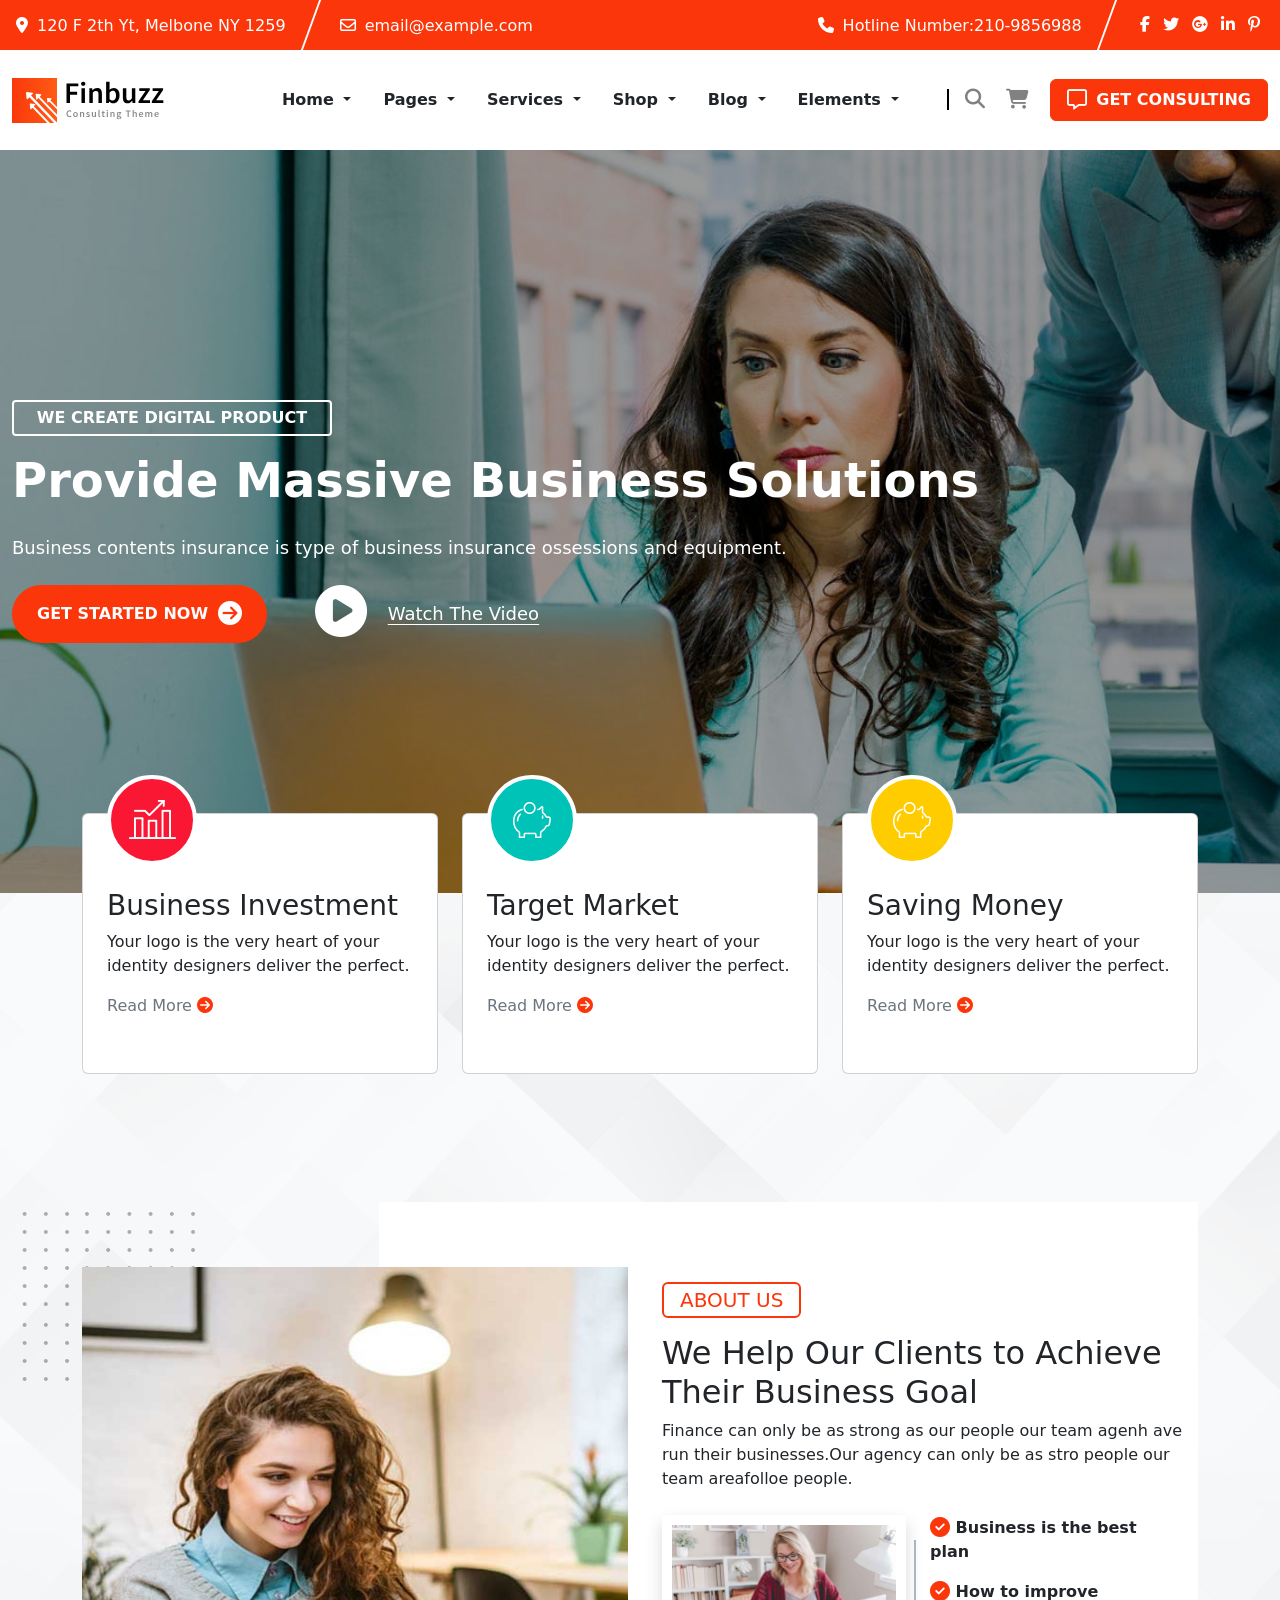
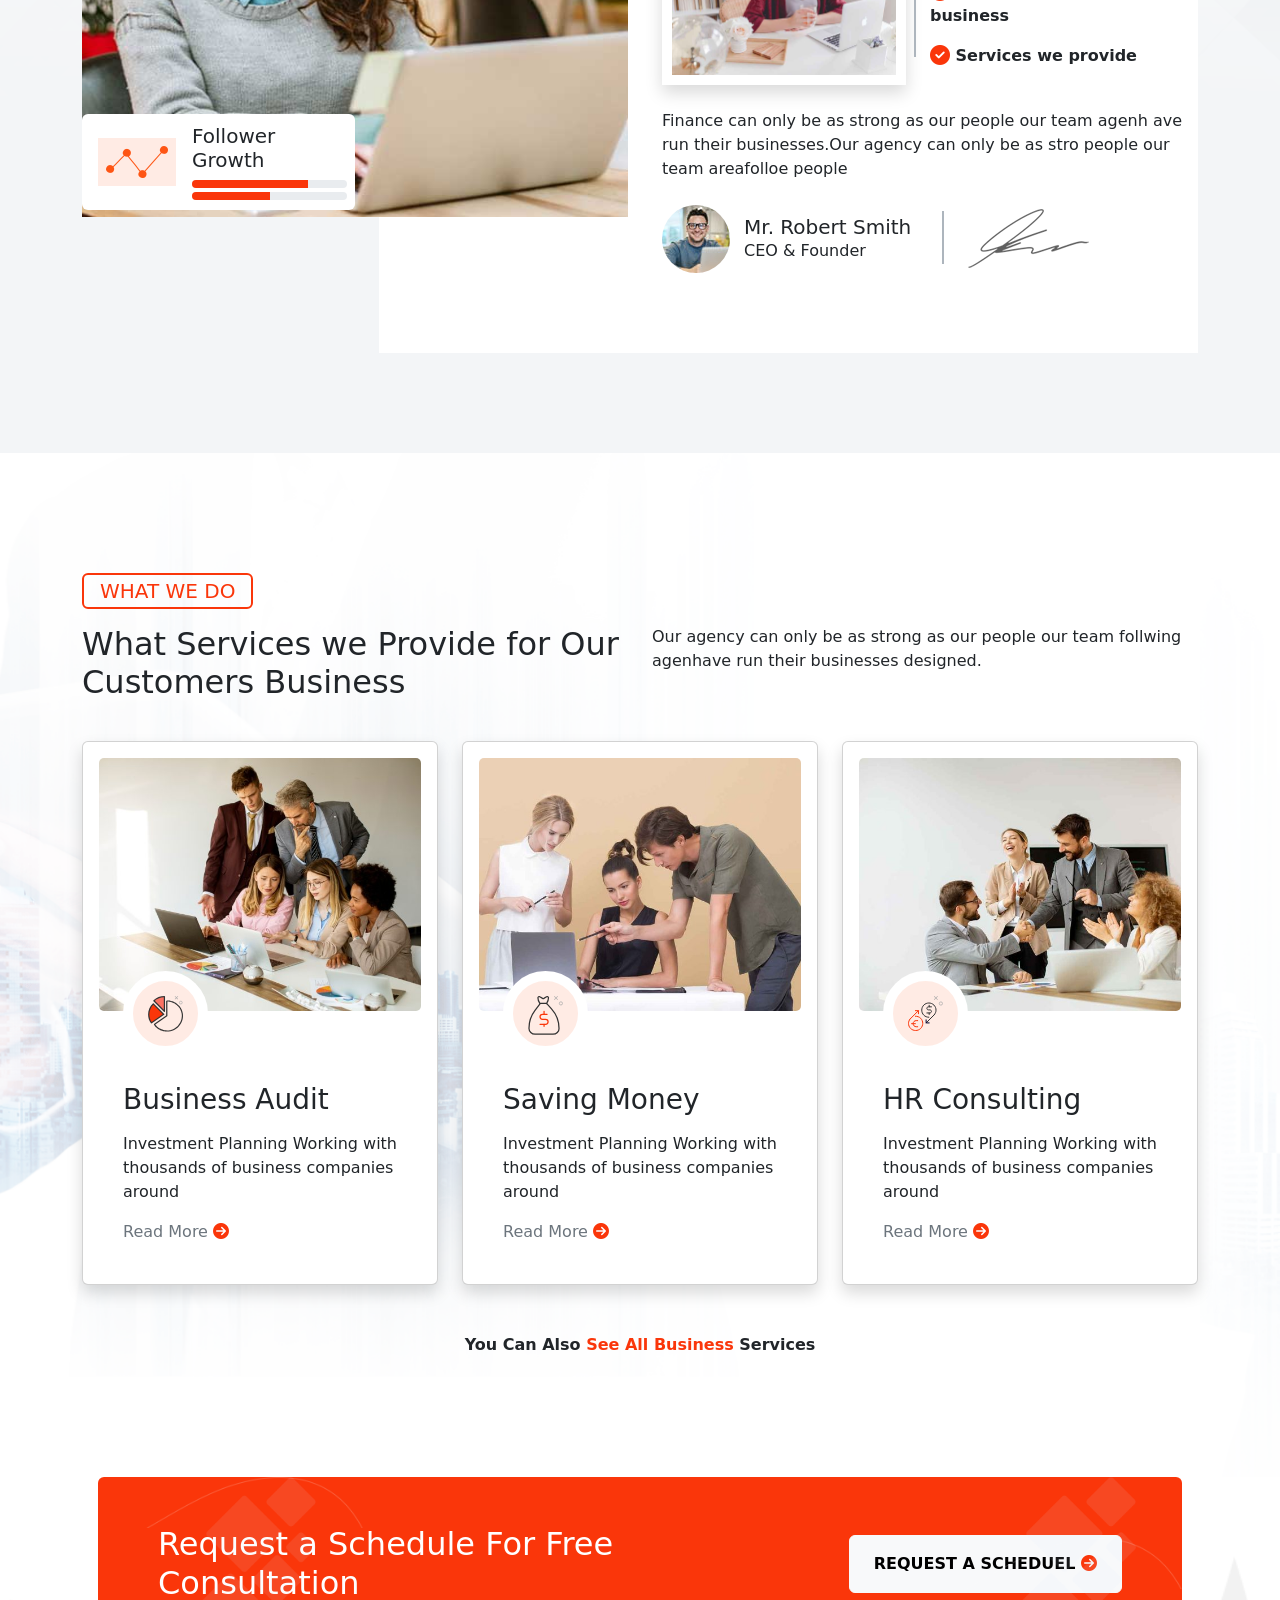
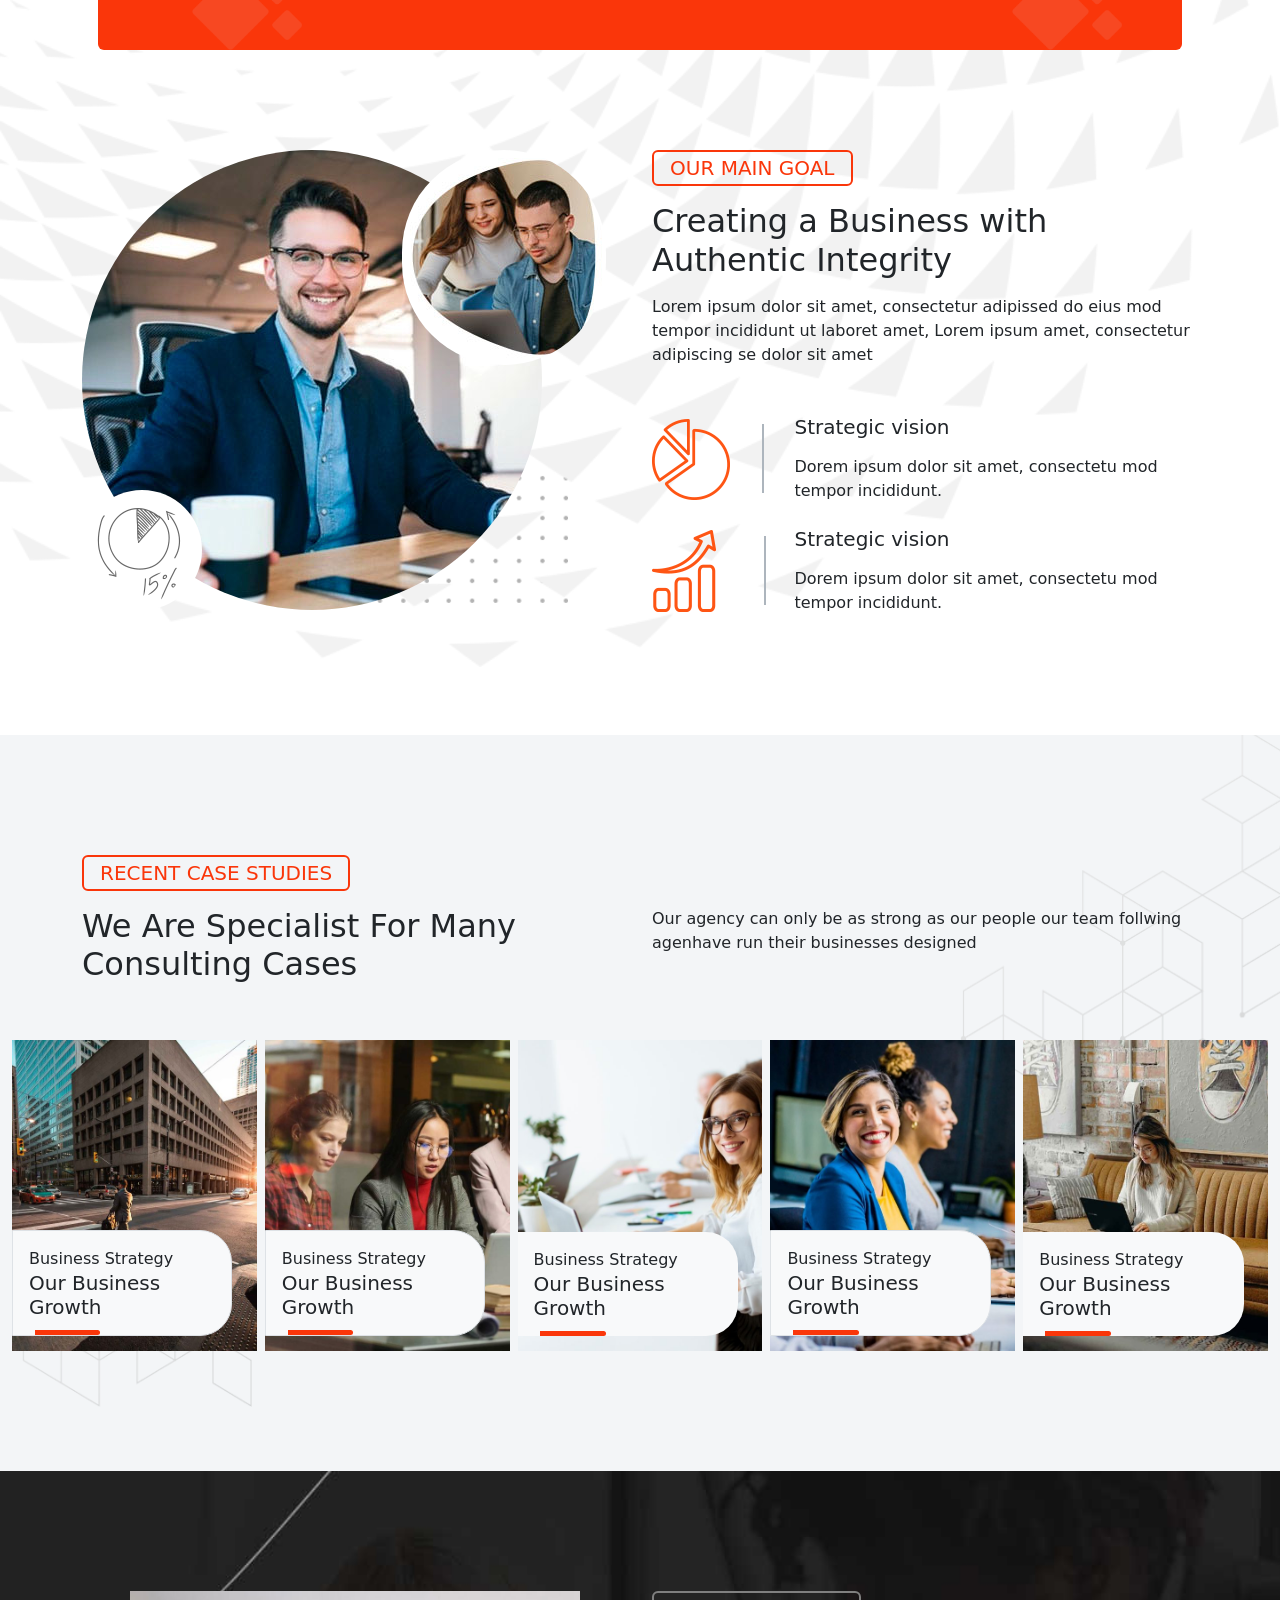
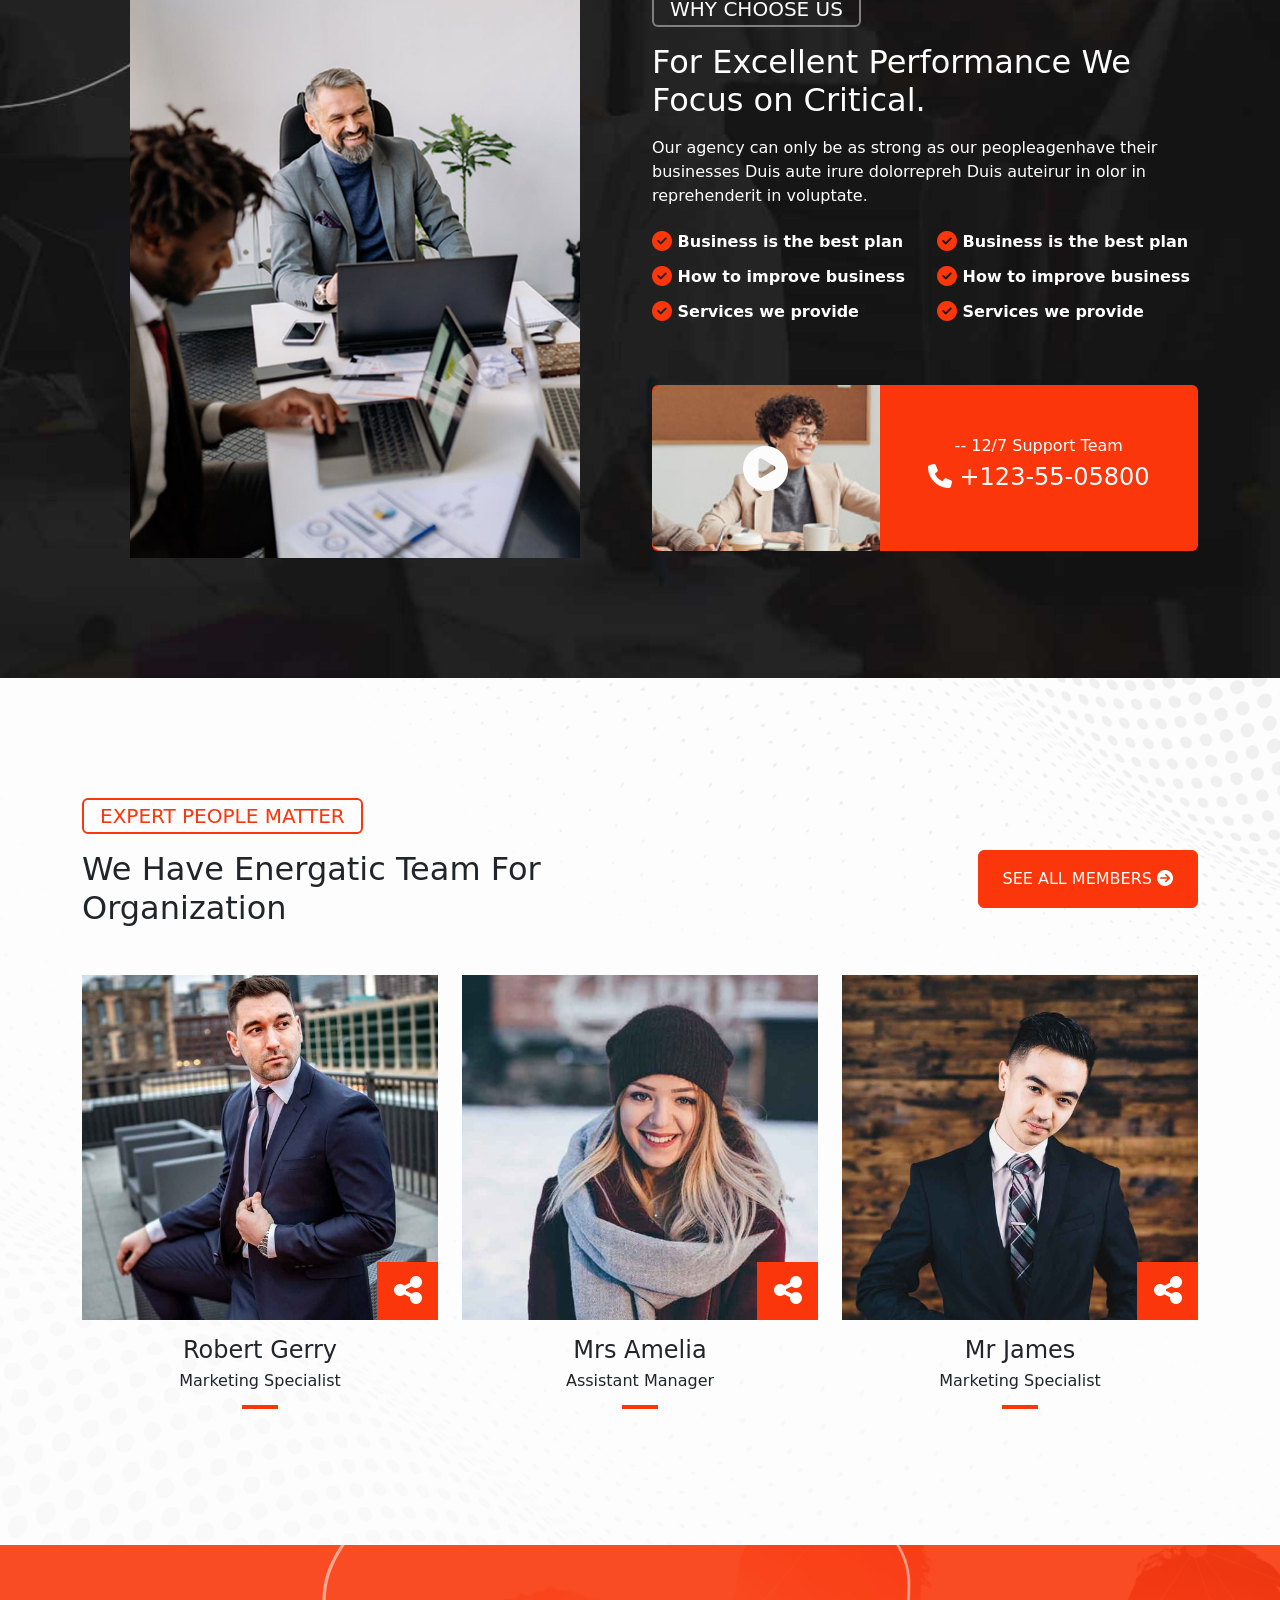
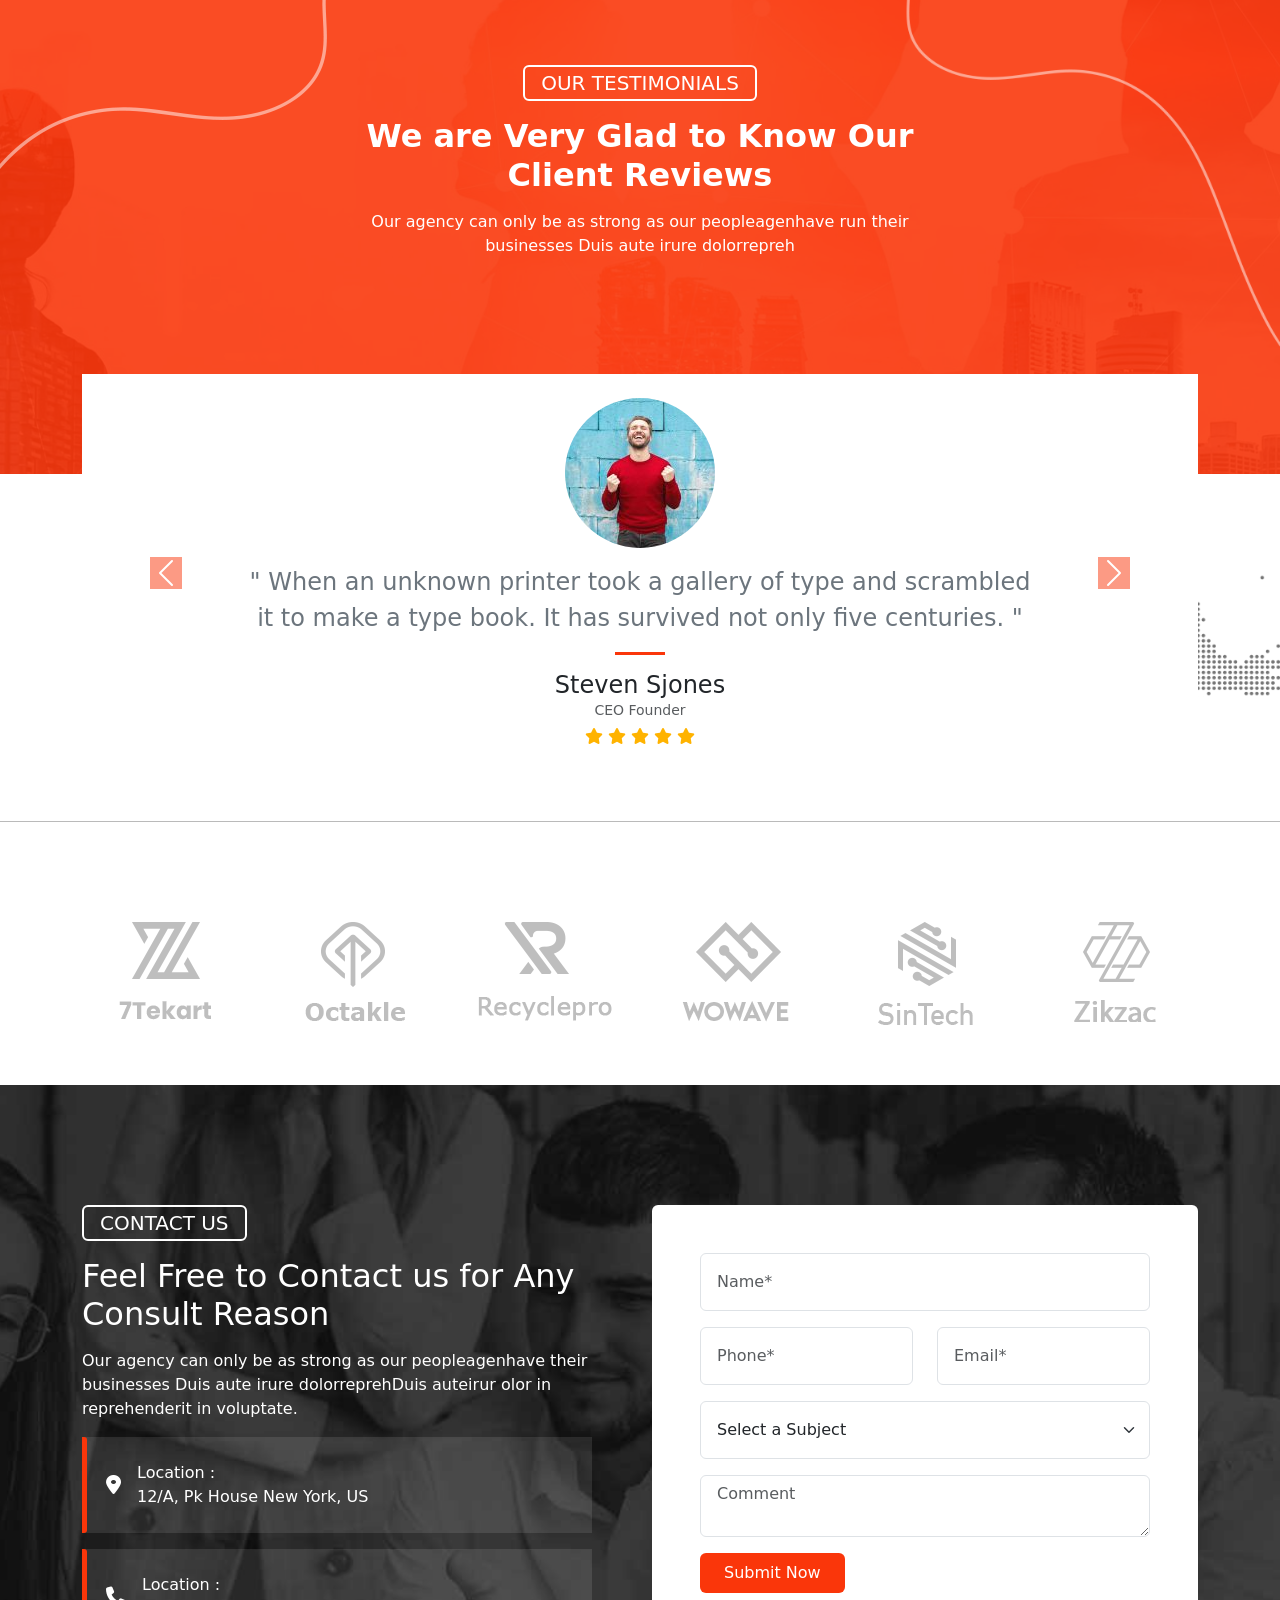
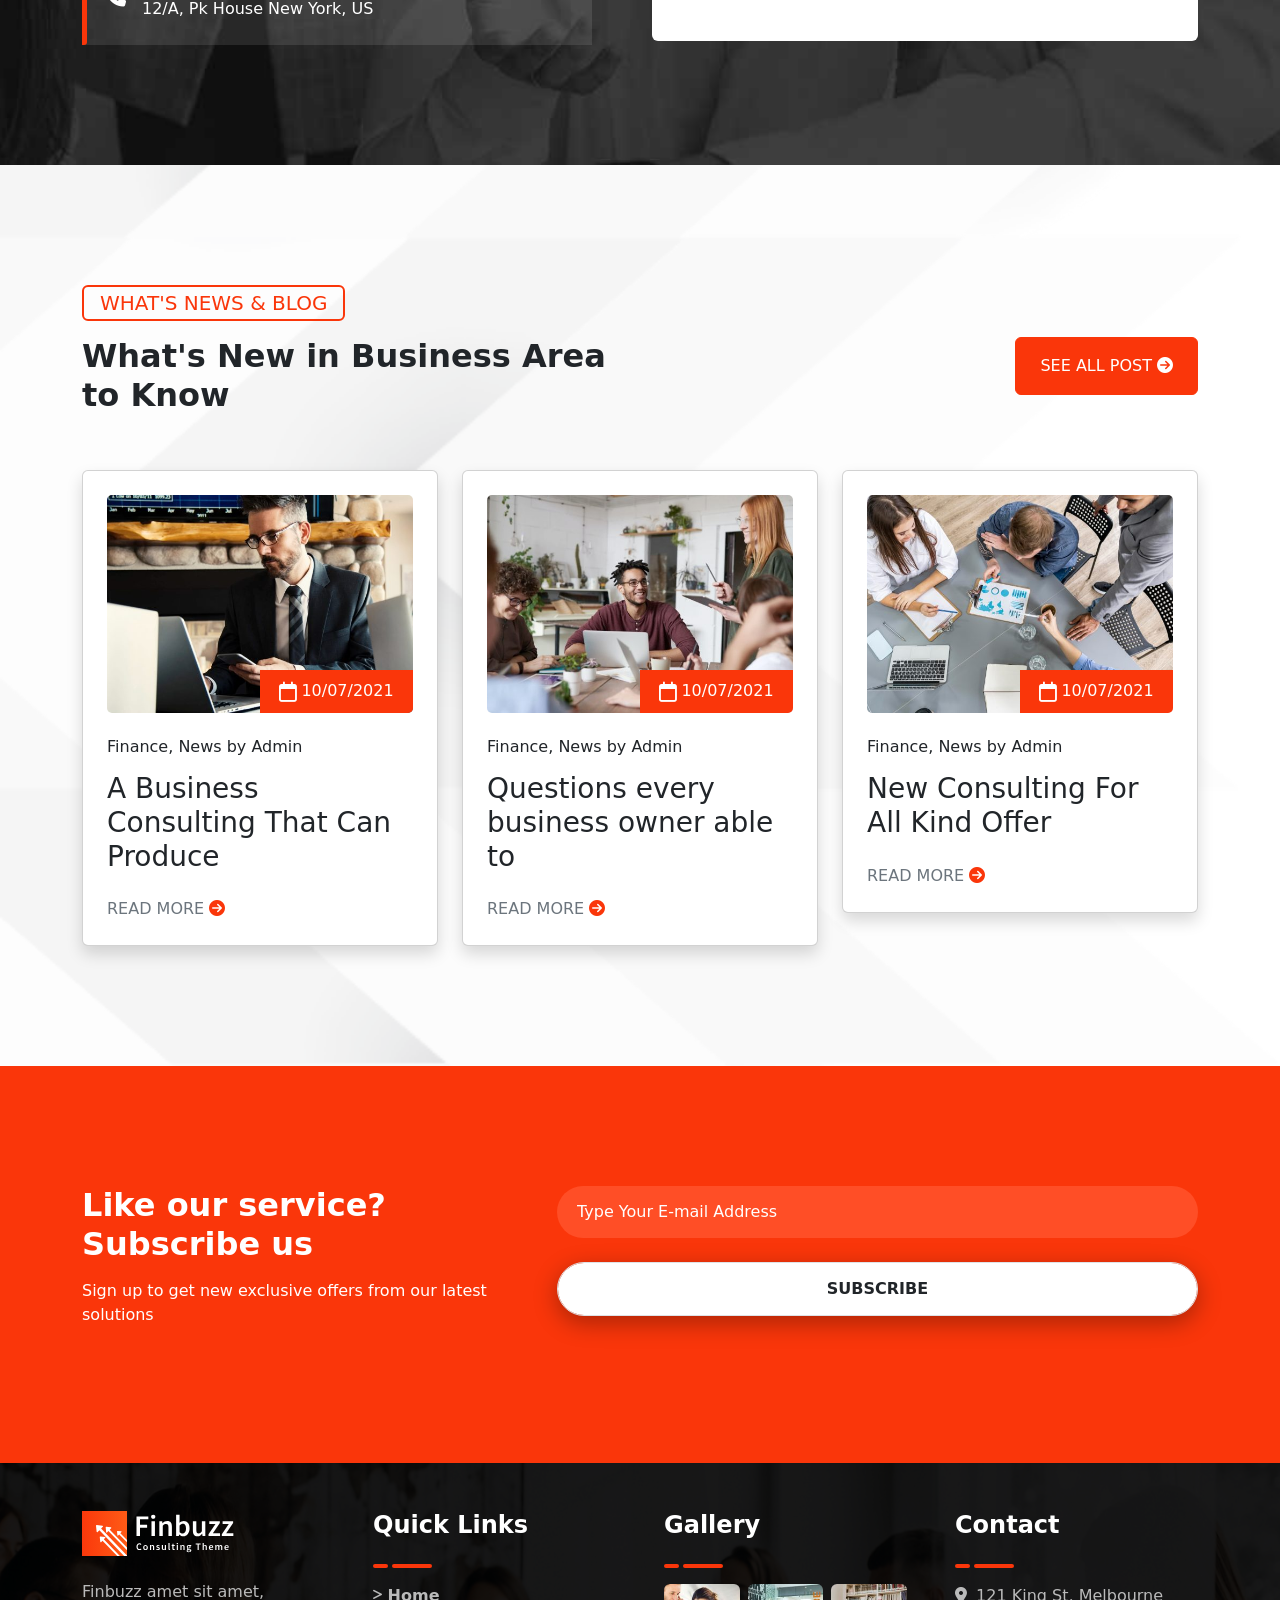
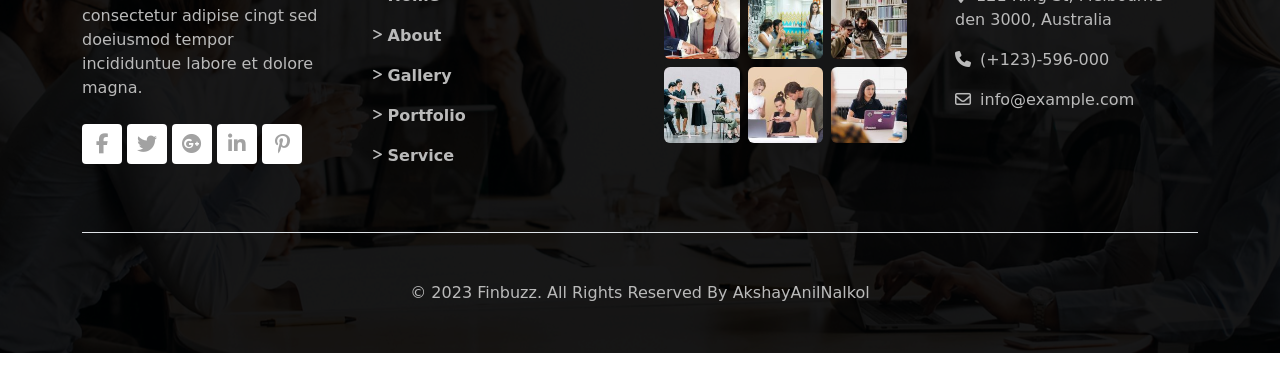
<file: index.html>
<!DOCTYPE html>
<html lang="en">

<head>
    <meta charset="UTF-8">
    <meta name="viewport" content="width=device-width, initial-scale=1.0">
    <title>Finbuzz- Just another WordPress site</title>

    <!-- Icon -->
    <link rel="Icon" href="./Img/Icon.png">

    <!-- CDN -->
    <link href="https://cdn.jsdelivr.net/npm/bootstrap@5.3.1/dist/css/bootstrap.min.css" rel="stylesheet"
        integrity="sha384-4bw+/aepP/YC94hEpVNVgiZdgIC5+VKNBQNGCHeKRQN+PtmoHDEXuppvnDJzQIu9" crossorigin="anonymous">
    <script src="https://cdn.jsdelivr.net/npm/bootstrap@5.3.1/dist/js/bootstrap.bundle.min.js"
        integrity="sha384-HwwvtgBNo3bZJJLYd8oVXjrBZt8cqVSpeBNS5n7C8IVInixGAoxmnlMuBnhbgrkm"
        crossorigin="anonymous"></script>

    <!-- Font Awesome CDN -->
    <link rel="stylesheet" href="https://cdnjs.cloudflare.com/ajax/libs/font-awesome/6.4.2/css/all.min.css">

    <!-- Google Font -->
    <link
        href="https://fonts.googleapis.com/css2?family=Black+Ops+One&family=Montserrat&family=Poppins&family=Roboto&family=Satisfy&display=swap"
        rel="stylesheet">

    <!-- CSS     -->
    <link rel="stylesheet" href="./style.css">
</head>

<body>
    <!-- Header -->
    <header>
        <div class="topbar">
            <div class="container-fluid d-lg-flex justify-content-between h-100 d-none">
                <div class="topbar-left d-flex align-items-center text-white h-100">
                    <p class="mb-0 me-4">
                        <i class="fa-solid fa-location-dot p-1" style="color: #ffffff;"></i>
                        120 F 2th Yt, Melbone NY 1259
                    </p>
                    <div class="divider me-4"></div>
                    <p class="mb-0">
                        <a href="mailto:email@example.com" class="text-decoration-none text-white">
                            <i class="fa-regular fa-envelope p-1" style="color: #ffffff;"></i>
                            email@example.com
                        </a>
                    </p>
                </div>
                <div class="topbar-right d-flex align-items-center text-white h-100">
                    <p class="mb-0 me-4">
                        <i class="fa-solid fa-phone p-1" style="color: #ffffff;"></i>
                        Hotline Number:210-9856988
                    </p>
                    <div class="divider me-4"></div>
                    <p class="mb-0">
                        <i class="fa-brands fa-facebook-f ps-2 pe-2" style="color: #ffffff;"></i>
                        <i class="fa-brands fa-twitter pe-2" style="color: #ffffff;"></i>
                        <i class="fa-brands fa-google-plus pe-2" style="color: #ffffff;"></i>
                        <i class="fa-brands fa-linkedin-in pe-2" style="color: #ffffff;"></i>
                        <i class="fa-brands fa-pinterest-p pe-2" style="color: #ffffff;"></i>
                    </p>
                </div>
            </div>
            <div class="topbar-center d-lg-none d-flex justify-content-center align-items-center h-100">
                <p class="mb-0 pe-3" style="color: #64647D;">
                    <i class="fa-solid fa-phone p-1" style="color: #64647D;"></i>
                    210-9856988
                </p>
                <button class="btn btn-secondary btn-custom"> Get Consulting</button>
            </div>
        </div>
    </header>

    <!-- Navbar -->
    <div class="navbar navbar-custom navbar-expand-lg sticky-top">
        <div class="container-fluid">
            <a href="#" class="navbar-brand">
                <img src="./Img/logo-dark.svg" alt="Logo">
            </a>
            <button class="navbar-toggler" data-bs-toggle="collapse" data-bs-target="#nav">
                <span class="navbar-toggler-icon"></span>
            </button>
            <div class="navbar-collapse collapse bg-white" id="nav">
                <ul class="navbar-nav ms-auto ps-2 ps-lg-0">
                    <li class="nav-item dropdown">
                        <a href="#" class="nav-link fw-bold text-dark pe-2 pe-xl-4 dropdown-toggle"
                            data-bs-toggle="dropdown">
                            Home
                        </a>
                        <ul class="dropdown-menu" data-bs-offest="80,80" style="width: 300px;">
                            <div class="container">
                                <div class="row">
                                    <div class="col-6">
                                        <li><a href="#" class="dropdown-item fsize fw-bold">Column 01</a></li>
                                        <li><a href="#" class="dropdown-item fsize">Home 01</a></li>
                                        <li><a href="#" class="dropdown-item fsize">Home 02</a></li>
                                        <li><a href="#" class="dropdown-item fsize">Home 03</a></li>
                                        <li><a href="#" class="dropdown-item fsize">Home 04</a></li>
                                        <li><a href="#" class="dropdown-item fsize">Home 05</a></li>
                                        <li><a href="#" class="dropdown-item fsize">Home 06</a></li>
                                        <li><a href="#" class="dropdown-item fsize">Home 07</a></li>
                                    </div>
                                    <div class="col-6">
                                        <li><a href="#" class="dropdown-item fsize fw-bold">Column 02</a></li>
                                        <li><a href="#" class="dropdown-item fsize">Home 08</a></li>
                                        <li><a href="#" class="dropdown-item fsize">Home 09</a></li>
                                        <li><a href="#" class="dropdown-item fsize">Home 10</a></li>
                                        <li><a href="#" class="dropdown-item fsize">Home 11</a></li>
                                        <li><a href="#" class="dropdown-item fsize">Home 12</a></li>
                                        <li><a href="#" class="dropdown-item fsize">Home 13</a></li>
                                    </div>
                                </div>
                            </div>
                        </ul>
                    </li>
                    <li class="navbar-item dropdown">
                        <a href="#" class="nav-link fw-bold text-dark pe-2 pe-xl-4 dropdown-toggle"
                            data-bs-toggle="dropdown">
                            Pages
                        </a>
                        <ul class="dropdown-menu" style="width: 700px;">
                            <div class="container-md">
                                <div class="row gy-4">
                                    <div class="col-md-3">
                                        <li><a href="#" class="dropdown-item fsize fw-bold">Page</a></li>
                                        <li><a href="#" class="dropdown-item fsize">Portfolio Page 1</a></li>
                                        <li><a href="#" class="dropdown-item fsize">Portfolio Page 2</a></li>
                                        <li><a href="#" class="dropdown-item fsize">Portfolio Page 3</a></li>
                                        <li><a href="#" class="dropdown-item fsize">Portfolio Page 4</a></li>
                                        <li><a href="#" class="dropdown-item fsize">Portfolio Page 5</a></li>
                                        <li><a href="#" class="dropdown-item fsize">Portfolio Page 6</a></li>
                                        <li><a href="#" class="dropdown-item fsize">Portfolio Page 7</a></li>
                                        <li><a href="#" class="dropdown-item fsize">Portfolio Page 8</a></li>
                                        <li><a href="#" class="dropdown-item fsize">Single Portfolio</a></li>
                                    </div>
                                    <div class="col-md-3">
                                        <li><a href="#" class="dropdown-item fsize fw-bold">Page</a></li>
                                        <li><a href="#" class="dropdown-item fsize">pricing Table 01</a></li>
                                        <li><a href="#" class="dropdown-item fsize">pricing Table 02</a></li>
                                        <li><a href="#" class="dropdown-item fsize">Country Location page</a></li>
                                        <li><a href="#" class="dropdown-item fsize">Brand Logo Page 11</a></li>
                                        <li><a href="#" class="dropdown-item fsize">About Us Page</a></li>
                                        <li><a href="#" class="dropdown-item fsize">Testiomonial Page</a></li>
                                        <li><a href="#" class="dropdown-item fsize">404 Page</a></li>
                                        <li><a href="#" class="dropdown-item fsize">Faq Page</a></li>
                                        <li><a href="#" class="dropdown-item fsize">Typography page</a></li>
                                    </div>
                                    <div class="col-md-3">
                                        <li><a href="#" class="dropdown-item fsize fw-bold">Page</a></li>
                                        <li><a href="#" class="dropdown-item fsize">Team Page 01</a></li>
                                        <li><a href="#" class="dropdown-item fsize">Team Page 02</a></li>
                                        <li><a href="#" class="dropdown-item fsize">Team Page 03</a></li>
                                        <li><a href="#" class="dropdown-item fsize">Team Page 04</a></li>
                                        <li><a href="#" class="dropdown-item fsize">Team Page 05</a></li>
                                        <li><a href="#" class="dropdown-item fsize">Team Page 06</a></li>
                                        <li><a href="#" class="dropdown-item fsize">Single Team page 07</a></li>
                                        <li><a href="#" class="dropdown-item fsize">Contact Page</a></li>
                                        <li><a href="#" class="dropdown-item fsize">Post Grid Addon</a></li>
                                    </div>
                                    <div class="col-md-3">
                                        <li><a href="#" class="dropdown-item fsize fw-bold">Page</a></li>
                                        <li><a href="#" class="dropdown-item fsize">Testimonial Page 01</a></li>
                                        <li><a href="#" class="dropdown-item fsize">Testimonial Page 02</a></li>
                                        <li><a href="#" class="dropdown-item fsize">Testimonial Page 03</a></li>
                                        <li><a href="#" class="dropdown-item fsize">Testimonial Page 04</a></li>
                                        <li><a href="#" class="dropdown-item fsize">Testimonial Page 05</a></li>
                                        <li><a href="#" class="dropdown-item fsize">Testimonial Page 06</a></li>
                                        <li><a href="#" class="dropdown-item fsize">Gallery Page 01</a></li>
                                        <li><a href="#" class="dropdown-item fsize">Gallery Page 02</a></li>
                                        <li><a href="#" class="dropdown-item fsize">gallery Single Page</a></li>
                                    </div>
                                </div>
                            </div>
                        </ul>
                    </li>
                    <li class="navbar-item dropdown">
                        <a href="#" class="nav-link fw-bold text-dark pe-2 pe-xl-4 dropdown-toggle"
                            data-bs-toggle="dropdown">
                            Services
                        </a>
                        <ul class="dropdown-menu" style="width: 300px;">
                            <div class="container">
                                <div class="row">
                                    <div class="col-6">
                                        <li><a href="#" class="dropdown-item fsize fw-bold">Column 01</a></li>
                                        <li><a href="#" class="dropdown-item fsize">Service 01</a></li>
                                        <li><a href="#" class="dropdown-item fsize">Service 02</a></li>
                                        <li><a href="#" class="dropdown-item fsize">Service 03</a></li>
                                        <li><a href="#" class="dropdown-item fsize">Service 04</a></li>
                                        <li><a href="#" class="dropdown-item fsize">Service 05</a></li>
                                    </div>
                                    <div class="col-6">
                                        <li><a href="#" class="dropdown-item fsize fw-bold">Column 02</a></li>
                                        <li><a href="#" class="dropdown-item fsize">Service 06</a></li>
                                        <li><a href="#" class="dropdown-item fsize">Service 07</a></li>
                                        <li><a href="#" class="dropdown-item fsize">Service 08</a></li>
                                        <li><a href="#" class="dropdown-item fsize">Singel Service 1</a></li>
                                        <li><a href="#" class="dropdown-item fsize">Single Archive</a></li>
                                    </div>
                                </div>
                            </div>
                        </ul>
                    </li>
                    <li class="navbar-item dropdown">
                        <a href="#" class="nav-link fw-bold text-dark pe-2 pe-xl-4 dropdown-toggle"
                            data-bs-toggle="dropdown">
                            Shop
                        </a>
                        <ul class="dropdown-menu">
                            <li><a href="#" class="dropdown-item fsize">Shop</a></li>
                            <li><a href="#" class="dropdown-item fsize">Shop Details</a></li>
                            <li><a href="#" class="dropdown-item fsize">Checkout</a></li>
                            <li><a href="#" class="dropdown-item fsize">Wishlist</a></li>
                            <li><a href="#" class="dropdown-item fsize">Cart</a></li>
                            <li><a href="#" class="dropdown-item fsize">My Account</a></li>
                        </ul>
                    </li>
                    <li class="navbar-item dropdown">
                        <a href="#" class="nav-link fw-bold text-dark pe-2 pe-xl-4 dropdown-toggle"
                            data-bs-toggle="dropdown">
                            Blog
                        </a>
                        <ul class="dropdown-menu">
                            <li><a class="dropdown-item fsize" href="#">Blog1</a></li>
                            <li><a class="dropdown-item fsize" href="#">Blog2</a></li>
                            <li><a class="dropdown-item fsize" href="#">Blog Single</a></li>
                        </ul>
                    </li>
                    <li class="navbar-item dropdown">
                        <a href="#" class="nav-link fw-bold text-dark pe-4 pe-xl-5 dropdown-toggle"
                            data-bs-toggle="dropdown">
                            Elements
                        </a>
                        <ul class="dropdown-menu">
                            <li><a href="#" class="dropdown-item fsize">Miscellaneous</a></li>
                            <li><a href="#" class="dropdown-item fsize">Team Addon</a></li>
                            <li><a href="#" class="dropdown-item fsize">Tetimoinal Addon</a></li>
                            <li><a href="#" class="dropdown-item fsize">Service Addon</a></li>
                            <li><a href="#" class="dropdown-item fsize">Team Members</a></li>
                            <li><a href="#" class="dropdown-item fsize">Gallery Addon</a></li>
                            <li><a href="#" class="dropdown-item fsize">Portfolio Addon</a></li>
                        </ul>
                    </li>
                </ul>
                <div class="navbar-search d-none d-lg-block">
                    <span class="navbar-divider"></span>
                    <i class="fa-solid fa-magnifying-glass fa-lg ps-3" style="color: rgb(129,129,129);"></i>
                    <i class="fa-solid fa-cart-shopping fa-lg ps-3" style="color: rgb(129,129,129);"></i>
                    <button class="btn btn-secondary btn-custom px-3 py-2 ms-3 fw-bold">
                        <i class="fa-regular fa-message fa-lg pe-1" style="color: #ffffff;"></i>
                        GET CONSULTING
                    </button>
                </div>
            </div>
        </div>
    </div>

    <!-- Section -->
    <section>
        <div class="container-fluid">
            <div class="w-100 h-100 text-white d-flex flex-column justify-content-center position-relative z-1">
                <p class="p-width border border-2 border-white text-center fw-bold py-1 rounded-1">
                    WE CREATE DIGITAL PRODUCT
                </p>
                <h1 class="display-5 fw-bold mb-4">Provide Massive Business Solutions</h1>
                <p class="p-fsize mb-4">
                    Business contents insurance is type of business insurance ossessions and equipment.
                </p>
                <div class="d-flex flex-sm-row flex-column">
                    <button class="btn btn-secondary fw-bold btn-custom px-4 py-3 rounded rounded-5 mb-sm-0 mb-1">
                        GET STARTED NOW
                        <i class="fa-solid fa-circle-arrow-right fa-xl ps-1 fa-hover"></i>
                    </button>
                    <a href="#"
                        class="text-white text-decoration-none link-offset-2 align-self-center ps-sm-5 ps-0 mt-sm-0 mt-4">
                        <i class="fa-solid fa-circle-play fa-beat-fade fa-2xl icon-fsize" style="color: white"></i>
                        <span class="ps-3 p-fsize text-decoration-underline">Watch The Video</span>
                    </a>
                </div>
            </div>
        </div>
    </section>

    <!-- About -->
    <div class="about">
        <div class="container-lg about-container">
            <div class="row justify-content-center">
                <div class="col-lg-4 col-md-6 mb-5">
                    <div class="card card-hover">
                        <div class="card-body card-body-set pb-0 px-4">
                            <div class="img1 mb-4">
                                <img src="./Img/About Card1.png" alt="ABout">
                            </div>
                            <h3>Business Investment</h3>
                            <p>
                                Your logo is the very heart of your identity designers deliver the perfect.
                            </p>
                            <a href="#" class="text-decoration-none text-secondary aHover">
                                Read More
                                <i class="fa-solid fa-circle-arrow-right text-color"></i>
                            </a>
                        </div>
                    </div>
                </div>
                <div class="col-lg-4 col-md-6 mb-5">
                    <div class="card card-hover">
                        <div class="card-body card-body-set pb-0 px-4">
                            <div class="img2 mb-4">
                                <img src="./Img/About Card2.png" alt="ABout">
                            </div>
                            <h3>Target Market</h3>
                            <p>
                                Your logo is the very heart of your identity designers deliver the perfect.
                            </p>
                            <a href="#" class="text-decoration-none text-secondary aHover">
                                Read More
                                <i class="fa-solid fa-circle-arrow-right text-color"></i>
                            </a>
                        </div>
                    </div>
                </div>
                <div class="col-lg-4 col-md-6 mb-5">
                    <div class="card card-hover">
                        <div class="card-body card-body-set pb-0 px-4">
                            <div class="img3 mb-4">
                                <img src="./Img/About Card2.png" alt="ABout">
                            </div>
                            <h3>Saving Money</h3>
                            <p>
                                Your logo is the very heart of your identity designers deliver the perfect.
                            </p>
                            <a href="#" class="text-decoration-none text-secondary aHover">
                                Read More
                                <i class="fa-solid fa-circle-arrow-right text-color"></i>
                            </a>
                        </div>
                    </div>
                </div>
            </div>
        </div>
        <div class="container-xl">
            <div class="row justify-content-center">
                <div class="col-xl-6 col-auto">
                    <div class="position-relative">
                        <img src="./Img/about2_Main.jpg" alt="ABout Main" class="w-100 about-img">
                        <div class="about-img-bg d-xl-inline-block d-none">
                            <img src="./Img/shapeBG.png" alt="ShapeBG">
                        </div>
                        <div class="about-div w-50 rounded bg-white align-items-center d-md-flex d-none">
                            <div class="p-2 mx-3 my-4" style="background-color: rgb(255,235,228);">
                                <img src="./Img/about2_MainSub.png" alt="About MainSub">
                            </div>
                            <div class="pe-2">
                                <h5>Follower Growth</h5>
                                <div class="progress mb-1" style="height: 8px;">
                                    <div class="progress-bar w-75 bg-color"></div>
                                </div>
                                <div class="progress" style="height: 8px;">
                                    <div class="progress-bar w-50 bg-color"></div>
                                </div>
                            </div>
                        </div>
                    </div>
                </div>
                <div class="col-xl-6 col-12 mt-xl-0 mt-5">
                    <div class="about-main bg-white">
                        <h5 class="title text-center rounded about-title-w py-1 px-3 mb-3">ABOUT US</h5>
                        <h2>We Help Our Clients to Achieve Their Business Goal</h2>
                        <p class="mb-4">
                            Finance can only be as strong as our people our team agenh ave run their businesses.Our
                            agency can
                            only be as stro people our team areafolloe people.
                        </p>
                        <div class="row">
                            <div class="col-12 col-md">
                                <img src="./Img/About2_Sub.jpg" alt="About Sub" class="img-w w-100 shadow me-2">
                                <span class="border border-dark-subtle py-5 d-none d-xl-inline"></span>
                            </div>
                            <div class="col fw-bold mt-md-0 mt-4 me-4 align-self-center">
                                <p>
                                    <i class="fa-solid fa-circle-check fa-lg" style="color: #fa360a;"></i>
                                    Business is the best plan
                                </p>
                                <p>
                                    <i class="fa-solid fa-circle-check fa-lg" style="color: #fa360a;"></i>
                                    How to improve business
                                </p>
                                <p>
                                    <i class="fa-solid fa-circle-check fa-lg" style="color: #fa360a;"></i>
                                    Services we provide
                                </p>
                            </div>
                        </div>
                        <p class="mt-4 mb-4">
                            Finance can only be as strong as our people our team agenh ave run their businesses.Our
                            agency can
                            only be as stro people our team areafolloe people
                        </p>
                        <div class="row">
                            <div class="col-md">
                                <div class="row">
                                    <div class="col-md-3 col-auto">
                                        <img src="./Img/about2_Profile.jpg" alt="About Profile" class="rounded-circle">
                                    </div>
                                    <div class="col-9 align-self-center ps-4">
                                        <h5 class="mb-0">Mr. Robert Smith</h5>
                                        <P class="mb-0">CEO & Founder</P>
                                    </div>
                                </div>
                            </div>
                            <div class="col-md mt-md-0 mt-4 align-self-center">
                                <span class="border border-dark-subtle py-3 d-none d-md-inline"></span>
                                <img src="./Img/about2_Sign.png" alt="About Sign" class="ps-md-4 ps-0">
                            </div>
                        </div>
                    </div>
                </div>
            </div>
        </div>
    </div>

    <!-- WhatWeDo -->
    <div class="whatWeDo custom-space">
        <div class="container-lg">
            <h5 class="title py-1 px-3 mb-3 rounded">WHAT WE DO</h5>
            <div class="row mb-4">
                <div class="col-md-6 mb-4 mb-md-2">
                    <h2>What Services we Provide for Our Customers Business</h2>
                </div>
                <div class="col-md-6">
                    <p>Our agency can only be as strong as our people our team follwing agenhave run their businesses
                        designed.</p>
                </div>
            </div>
            <div class="row justify-content-center mb-5">
                <div class="col-lg-4 col-md-6 mb-lg-0 mb-5">
                    <div class="card whatWeDo-card-hover shadow">
                        <div class="card-body">
                            <div class="whatWeDo-card-img overflow-hidden">
                                <img src="./Img/whatWeDo1.jpg" alt="What We Do" class="card-img w-100">
                            </div>
                            <div class="p-4 position-relative">
                                <h3 class="mt-5">Business Audit</h3>
                                <p class="mt-3 mb-3">Investment Planning Working with thousands of business companies
                                    around</p>
                                <a href="#" class="text-decoration-none text-secondary aHover">
                                    Read More
                                    <i class="fa-solid fa-circle-arrow-right text-color"></i>
                                </a>
                                <div class="float-img">
                                    <img src="./Img/whatWeDoIcon1.svg" alt="WhatWeDo Icon" class="w-100">
                                </div>
                            </div>
                        </div>
                    </div>
                </div>
                <div class="col-lg-4 col-md-6 mb-lg-0 mb-5">
                    <div class="card whatWeDo-card-hover shadow">
                        <div class="card-body">
                            <div class="whatWeDo-card-img overflow-hidden">
                                <img src="./Img/whatWeDo2.jpg" alt="What We Do" class="card-img w-100">
                            </div>
                            <div class="p-4 position-relative">
                                <h3 class="mt-5">Saving Money</h3>
                                <p class="mt-3 mb-3">Investment Planning Working with thousands of business companies
                                    around
                                </p>
                                <a href="#" class="text-decoration-none text-secondary aHover">
                                    Read More
                                    <i class="fa-solid fa-circle-arrow-right text-color"></i>
                                </a>
                                <div class="float-img">
                                    <img src="./Img/whatWeDoIcon2.svg" alt="WhatWeDo Icon" class="w-100">
                                </div>
                            </div>
                        </div>
                    </div>
                </div>
                <div class="col-lg-4 col-md-6 mb-lg-0 mb-4">
                    <div class="card whatWeDo-card-hover shadow">
                        <div class="card-body">
                            <div class="whatWeDo-card-img overflow-hidden">
                                <img src="./Img/whatWeDo3.jpg" alt="What We Do" class="card-img w-100">
                            </div>
                            <div class="p-4 position-relative">
                                <h3 class="mt-5">HR Consulting</h3>
                                <p class="mt-3 mb-3">Investment Planning Working with thousands of business companies
                                    around
                                </p>
                                <a href="#" class="text-decoration-none text-secondary aHover">
                                    Read More
                                    <i class="fa-solid fa-circle-arrow-right text-color"></i>
                                </a>
                                <div class="float-img">
                                    <img src="./Img/whatWeDoIcon3.svg" alt="WhatWeDo Icon" class="w-100">
                                </div>
                            </div>
                        </div>
                    </div>
                </div>
            </div>
            <p class="text-center fw-bold mb-0">
                You Can Also <span class="text-color">See All Business</span> Services
            </p>
        </div>
    </div>

    <!-- OurMainGoal -->
    <div class="ourMainGoal custom-space">
        <div class="container-xl">
            <div class="row ourMainGoal-box bg-color rounded p-md-5 p-4 mx-3">
                <div class="col-md-6 text-white">
                    <h2 class="mb-0">Request a Schedule For Free Consultation</h2>
                </div>
                <div class="col-md-6 align-self-center text-md-end mt-md-0 mt-4">
                    <button class="btn btn-light px-sm-4 px-3 py-3 fw-bolder">
                        REQUEST A SCHEDUEL
                        <i class="fa-solid fa-circle-arrow-right text-color"></i>
                    </button>
                </div>
            </div>
            <div class="row">
                <div class="col-lg-6 mb-lg-0 mb-5">
                    <div class="position-relative ourMainGoalImg">
                        <img src="./Img/ourMainGoalMImg.jpg" alt="Our main Goal" class="rounded-circle mImg">
                        <div class="imgfloat-1">
                            <img src="./Img/ourMainGoalMImg2.jpg" alt="Our Main Goal" class="rounded-pill">
                        </div>
                        <div class="imgfloat-2 d-lg-inline d-none">
                            <img src="./Img/ourMainGoalMImg3.png" alt="Our Main Goal">
                        </div>
                    </div>
                </div>
                <div class="col-lg-6">
                    <div>
                        <h5 class="title py-1 px-3 mb-3 rounded">OUR MAIN GOAL</h5>
                        <h2 class="mb-3">Creating a Business with Authentic Integrity</h2>
                        <p class="mb-5">Lorem ipsum dolor sit amet, consectetur adipissed do eius mod tempor incididunt
                            ut laboret
                            amet, Lorem ipsum amet, consectetur adipiscing se dolor sit amet</p>
                        <div class="row mb-4 row-hover justify-content-lg-start justify-content-between">
                            <div class="col-lg-3 col-2 align-self-center">
                                <img src="./Img/ourMainGoalIcon1.png" alt="Icon" style="margin-right: 32px;">
                                <span class="border border-dark-subtle py-4"></span>
                            </div>
                            <div class="col-sm-9 col-8">
                                <h5 class="mb-3">Strategic vision</h5>
                                <p class="mb-0">Dorem ipsum dolor sit amet, consectetu mod tempor incididunt.</p>
                            </div>
                        </div>
                        <div class="row row-hover justify-content-lg-start justify-content-between align-items-center">
                            <div class="col-lg-3 col-2">
                                <img src="./Img/ourMainGoalIcon2.png" alt="Icon" class="me-5">
                                <span class="border border-dark-subtle py-4"></span>
                            </div>
                            <div class="col-sm-9 col-8">
                                <h5 class="mb-3">Strategic vision</h5>
                                <p class="mb-0">Dorem ipsum dolor sit amet, consectetu mod tempor incididunt.</p>
                            </div>
                        </div>
                    </div>
                </div>
            </div>
        </div>
    </div>

    <!-- RecentCaseStudies -->
    <div class="recentCaseStudies custom-space">
        <div class="container-xl">
            <h5 class="title px-3 py-1 mb-3 rounded">RECENT CASE STUDIES</h5>
            <div class="row">
                <div class="col-md-6">
                    <h2>We Are Specialist For Many Consulting Cases</h2>
                </div>
                <div class="col-md-6">
                    <p>Our agency can only be as strong as our people our team follwing agenhave run their businesses
                        designed</p>
                </div>
            </div>
        </div>
        <div class="container-fluid">
            <div class="row gx-2 mt-5">
                <div class="col mediaQ-div box-hover">
                    <div class="position-relative bg-img">
                        <img src="./Img/recentCaseStudies1.jpg" alt="Image" class="w-100">
                        <div class="float-div px-3 py-3 bg-light border rounded-end-5">
                            <p class="mb-0">Business Strategy</p>
                            <h5 class="mb-0">Our Business Growth</h5>
                        </div>
                    </div>
                </div>
                <div class="col d-none d-md-inline-block box-hover">
                    <div class="position-relative">
                        <img src="./Img/recentCaseStudies2.jpg" alt="Image" class="w-100">
                        <div class="float-div px-3 py-3 bg-light border rounded-end-5">
                            <p class="mb-0">Business Strategy</p>
                            <h5 class="mb-0">Our Business Growth</h5>
                        </div>
                    </div>
                </div>
                <div class="col d-none d-lg-inline-block box-hover">
                    <div class="position-relative">
                        <img src="./Img/recentCaseStudies3.jpg" alt="Image" class="w-100">
                        <div class="float-div px-3 py-3 bg-light rounded-end-5">
                            <p class="mb-0">Business Strategy</p>
                            <h5 class="mb-0">Our Business Growth</h5>
                        </div>
                    </div>
                </div>
                <div class="col d-none d-xl-inline-block box-hover">
                    <div class="position-relative">
                        <img src="./Img/recentCaseStudies4.jpg" alt="Image" class="w-100">
                        <div class="float-div px-3 py-3 bg-light border rounded-end-5">
                            <p class="mb-0">Business Strategy</p>
                            <h5 class="mb-0">Our Business Growth</h5>
                        </div>
                    </div>
                </div>
                <div class="col d-none d-xl-inline-block box-hover">
                    <div class="position-relative">
                        <img src="./Img/recentCaseStudies5.jpg" alt="Image" class="w-100">
                        <div class="float-div px-3 py-3 bg-light rounded-end-5">
                            <p class="mb-0">Business Strategy</p>
                            <h5 class="mb-0">Our Business Growth</h5>
                        </div>
                    </div>
                </div>
            </div>
        </div>
    </div>

    <!-- WhyChooseUs -->
    <div class="whyChooseUs custom-space">
        <div class="container-lg akshay">
            <div class="row text-white">
                <div class="col-lg align-self-lg-center">
                    <img src="./Img/whyChooseUs1.jpg" alt="Why Choose Us" class="w-100 px-lg-5 img-pad">
                </div>
                <div class="col-lg mt-5 mt-lg-0">
                    <h5 class="title-white px-3 py-1 rounded mb-3">WHY CHOOSE US</h5>
                    <h2 class="mb-3">For Excellent Performance We Focus on Critical.</h2>
                    <p class="mb-4">
                        Our agency can only be as strong as our peopleagenhave their businesses Duis aute irure
                        dolorrepreh Duis auteirur in olor in reprehenderit in voluptate.
                    </p>
                    <div class="row mb-5">
                        <div class="col-md">
                            <h6 class="fw-bold mb-3">
                                <i class="fa-solid fa-circle-check fa-lg" style="color: #fa360a;"></i>
                                Business is the best plan
                            </h6>
                            <h6 class="fw-bold mb-3">
                                <i class="fa-solid fa-circle-check fa-lg" style="color: #fa360a;"></i>
                                How to improve business
                            </h6>
                            <h6 class="fw-bold mb-3">
                                <i class="fa-solid fa-circle-check fa-lg" style="color: #fa360a;"></i>
                                Services we provide
                            </h6>
                        </div>
                        <div class="col-md">
                            <h6 class="fw-bold mb-3">
                                <i class="fa-solid fa-circle-check fa-lg" style="color: #fa360a;"></i>
                                Business is the best plan
                            </h6>
                            <h6 class="fw-bold mb-3">
                                <i class="fa-solid fa-circle-check fa-lg" style="color: #fa360a;"></i>
                                How to improve business
                            </h6>
                            <h6 class="fw-bold">
                                <i class="fa-solid fa-circle-check fa-lg" style="color: #fa360a;"></i>
                                Services we provide
                            </h6>
                        </div>
                    </div>
                    <div class="row text-center align-items-center rounded bg-color g-0">
                        <div class="col-md-5  position-relative">
                            <img src="./Img/whyChooseUs2.jpg" alt="Why Choose Us" class="w-100 img-border">
                            <span>
                                <i class="fa-solid fa-circle-play fa-beat-fade fa-2xl"
                                    style="color: #fcfcfc; font-size: 45px;"></i>
                            </span>
                        </div>
                        <div class="col-md-7 text-white py-4 py-md-0">
                            <h6>-- 12/7 Support Team</h6>
                            <h4>
                                <i class="fa-solid fa-phone"></i>
                                +123-55-05800
                            </h4>
                        </div>
                    </div>
                </div>
            </div>
        </div>
    </div>

    <!-- ExpertPeopleMatter -->
    <div class="expertPeopleMatter custom-space">
        <div class="container-lg">
            <h5 class="title px-3 py-1 rounded mb-3">EXPERT PEOPLE MATTER</h5>
            <div class="row mb-4 gy-4">
                <div class="col-md">
                    <h2 class="">We Have Energatic Team For Organization</h2>
                </div>
                <div class="col-md text-md-end">
                    <button class="btn btn-secondary btn-custom px-4 py-3">
                        SEE ALL MEMBERS
                        <i class="fa-solid fa-circle-arrow-right"></i>
                    </button>
                </div>
            </div>
            <div class="row justify-content-center">
                <div class="col-lg-4 col-sm-6 gy-3">
                    <div class="share-hover">
                        <div class="share-position overflow-hidden">
                            <img src="./Img/expertPeopleMatter.jpg" alt="Expert People Matter" class="w-100">
                            <div class="share d-flex justify-content-center align-items-center">
                                <i class="fa-solid fa-share-nodes fa-2xl text-white"></i>
                            </div>
                            <div class="share-list">
                                <li><a href="#"><i class="fa-brands fa-facebook-f fa-lg text-white"></i></a></li>
                                <li><a href="#"><i class="fa-brands fa-twitter fa-lg text-white"></i></a></li>
                                <li><a href="#"><i class="fa-brands fa-linkedin-in fa-xl text-white"></i></a></li>
                                <li><a href="#"><i class="fa-brands fa-instagram fa-lg text-white"></i></a></li>
                            </div>
                        </div>
                        <h4 class="mb-1 mt-3 text-center">Robert Gerry</h4>
                        <div class="horizontal-divider">
                            <p class="pb-3 text-center">Marketing Specialist</p>
                        </div>
                    </div>
                </div>
                <div class="col-lg-4 col-sm-6 gy-3">
                    <div class="share-hover">
                        <div class="share-position overflow-hidden">
                            <img src="./Img/expertPeopleMatter2.jpg" alt="Expert People Matter" class="w-100">
                            <div class="share d-flex justify-content-center align-items-center">
                                <i class="fa-solid fa-share-nodes fa-2xl text-white"></i>
                            </div>
                            <div class="share-list">
                                <li><a href="#"><i class="fa-brands fa-facebook-f fa-lg text-white"></i></a></li>
                                <li><a href="#"><i class="fa-brands fa-twitter fa-lg text-white"></i></a></li>
                                <li><a href="#"><i class="fa-brands fa-linkedin-in fa-xl text-white"></i></a></li>
                                <li><a href="#"><i class="fa-brands fa-instagram fa-lg text-white"></i></a></li>
                            </div>
                        </div>
                        <h4 class="mb-1 mt-3 text-center">Mrs Amelia</h4>
                        <div class="horizontal-divider">
                            <p class="pb-3 text-center">Assistant Manager</p>
                        </div>
                    </div>
                </div>
                <div class="col-lg-4 col-sm-6 gy-3">
                    <div class="share-hover">
                        <div class="share-position overflow-hidden">
                            <img src="./Img/expertPeopleMatter3.jpg" alt="Expert People Matter" class="w-100">
                            <div class="share d-flex justify-content-center align-items-center">
                                <i class="fa-solid fa-share-nodes fa-2xl text-white"></i>
                            </div>
                            <div class="share-list">
                                <li><a href="#"><i class="fa-brands fa-facebook-f fa-lg text-white"></i></a></li>
                                <li><a href="#"><i class="fa-brands fa-twitter fa-lg text-white"></i></a></li>
                                <li><a href="#"><i class="fa-brands fa-linkedin-in fa-xl text-white"></i></a></li>
                                <li><a href="#"><i class="fa-brands fa-instagram fa-lg text-white"></i></a></li>
                            </div>
                        </div>
                        <h4 class="mb-1 mt-3 text-center">Mr James</h4>
                        <div class="horizontal-divider">
                            <p class="pb-3 text-center">Marketing Specialist</p>
                        </div>
                    </div>
                </div>
            </div>
        </div>
    </div>

    <!-- OurTestimonials -->
    <div class="ourTestimonials">
        <div class="bg1">
            <div class="container-xl">
                <div class="col-lg-5 col-lg-6 col-md-8 col-9 mx-auto text-center text-white position-relative z-1">
                    <h5 class="title-white border-white px-3 py-1 mb-3 rounded">OUR TESTIMONIALS</h5>
                    <h2 class="mb-3 fw-bold">We are Very Glad to Know Our Client Reviews</h2>
                    <p class="mb-3">Our agency can only be as strong as our peopleagenhave run their businesses Duis
                        aute irure dolorrepreh
                    </p>
                </div>
            </div>
            <div class="bg1-img1 d-none d-lg-inline-block">
                <img src="./Img/ourTestimonialBG1.png">
            </div>
            <div class="bg1-img2 d-none d-lg-inline-block">
                <img src="./Img/ourTestimonialBG2.png" class="w-100">
            </div>
        </div>
        <div class="bg2 pb-5">
            <div class="container-xl">
                <div class="carousel slide p-4 bg-white" id="carousel1" data-bs-ride="carousel" data-bs-interval="2000">
                    <div class="carousel-inner">
                        <div class="carousel-item active text-center">
                            <img src="./Img/ourTestimonial1.jpg" alt="Our Testimonial" class="rounded-circle">
                            <div class="w-75 mx-auto pt-4">
                                <p class="text-secondary fs-4">" When an unknown printer took a gallery of type and
                                    scrambled it to make a type
                                    book. It has survived not only five centuries. "
                                </p>
                                <hr class="border-3 text-color opacity-100 mx-auto" style="width: 50px;">
                                <h4 class="mb-0">Robert Smith</h4>
                                <p class="form-text mt-0 mb-1">CEO</p>
                                <div>
                                    <i class="fa-solid fa-star" style="color: #ffb300;"></i>
                                    <i class="fa-solid fa-star" style="color: #ffb300;"></i>
                                    <i class="fa-solid fa-star" style="color: #ffb300;"></i>
                                    <i class="fa-solid fa-star" style="color: #ffb300;"></i>
                                    <i class="fa-solid fa-star" style="color: #ffb300;"></i>
                                </div>
                            </div>
                        </div>
                        <div class="carousel-item text-center">
                            <img src="./Img/ourTestimonial2.jpg" alt="Our Testimonial" class="rounded-circle">
                            <div class="w-75 mx-auto pt-3">
                                <p class="text-secondary fs-4">" When an unknown printer took a gallery of type and
                                    scrambled it to make a type
                                    book. It has survived not only five centuries. "
                                </p>
                                <hr class="border-3 text-color opacity-100 mx-auto" style="width: 50px;">
                                <h4 class="mb-0">Steven Sjones</h4>
                                <p class="form-text mt-0 mb-1">CEO Founder</p>
                                <div>
                                    <i class="fa-solid fa-star" style="color: #ffb300;"></i>
                                    <i class="fa-solid fa-star" style="color: #ffb300;"></i>
                                    <i class="fa-solid fa-star" style="color: #ffb300;"></i>
                                    <i class="fa-solid fa-star" style="color: #ffb300;"></i>
                                    <i class="fa-solid fa-star" style="color: #ffb300;"></i>
                                </div>
                            </div>
                        </div>
                        <div class="carousel-item text-center">
                            <img src="./Img/ourTestimonial3.jpg" alt="Our Testimonial" class="rounded-circle">
                            <div class="w-75 mx-auto pt-3">
                                <p class="text-secondary fs-4">"Bookan unknown printer took a gallery of type and
                                    scrambled it to make a type
                                    book. It has survived not only five centuries. "
                                </p>
                                <hr class="border-3 text-color opacity-100 mx-auto" style="width: 50px;">
                                <h4 class="mb-0">Mrs Rebeka</h4>
                                <p class="form-text mt-0 mb-1">Finance</p>
                                <div>
                                    <i class="fa-solid fa-star" style="color: #ffb300;"></i>
                                    <i class="fa-solid fa-star" style="color: #ffb300;"></i>
                                    <i class="fa-solid fa-star" style="color: #ffb300;"></i>
                                    <i class="fa-solid fa-star" style="color: #ffb300;"></i>
                                    <i class="fa-solid fa-star" style="color: #ffb300;"></i>
                                </div>
                            </div>
                        </div>
                    </div>
                    <button class="carousel-control-prev" data-bs-target="#carousel1" data-bs-slide="prev">
                        <span class="carousel-control-prev-icon bg-color"></span>
                    </button>
                    <button class="carousel-control-next" data-bs-target="#carousel1" data-bs-slide="next">
                        <span class="carousel-control-next-icon bg-color"></span>
                    </button>
                </div>
            </div>
        </div>
        <div class="container-xl">
            <div class="row">
                <div class="col-lg-2 col-md-4 col-sm-6 text-center">
                    <img src="./Img/ourTestimonialIcon1.png" alt="Icon" class="opacity-hover">
                </div>
                <div class="col-lg-2 col-md-4 col-sm-6 text-center">
                    <img src="./Img/ourTestimonialIcon2.png" alt="Icon" class="opacity-hover">
                </div>
                <div class="col-lg-2 col-md-4 col-sm-6 text-center">
                    <img src="./Img/ourTestimonialIcon3.png" alt="Icon" class="opacity-hover">
                </div>
                <div class="col-lg-2 col-md-4 col-sm-6 text-center">
                    <img src="./Img/ourTestimonialIcon4.png" alt="Icon" class="opacity-hover">
                </div>
                <div class="col-lg-2 col-md-4 col-sm-6 text-center">
                    <img src="./Img/ourTestimonialIcon5.png" alt="Icon" class="opacity-hover">
                </div>
                <div class="col-lg-2 col-md-4 col-sm-6 text-center">
                    <img src="./Img/ourTestimonialIcon6.png" alt="Icon" class="opacity-hover">
                </div>
            </div>
        </div>
    </div>

    <!-- ContactUs -->
    <div class="contactUs custom-space">
        <div class="container-xl text-white">
            <div class="row">
                <div class="col-lg-6 pe-lg-5 pb-5 pb-lg-0">
                    <h5 class="title-white border-white py-1 px-3 rounded mb-3">CONTACT US</h5>
                    <h2 class="mb-3">Feel Free to Contact us for Any Consult Reason</h2>
                    <p class="mb-lg-3 mb-5">Our agency can only be as strong as our peopleagenhave their businesses Duis
                        aute irure
                        dolorreprehDuis auteirur olor in reprehenderit in voluptate.</p>
                    <div class="contact-hover">
                        <div class="p-4 d-flex align-items-center mb-3 contact">
                            <div class="align-self-center"><i class="fa-solid fa-location-dot fa-lg"></i></div>
                            <div class="ps-3">
                                <p class="mb-0">Location :</p>
                                <p class="mb-0">12/A, Pk House New York, US</p>
                            </div>
                        </div>
                    </div>
                    <div class="contact-hover">
                        <div class="p-4 d-flex align-items-center contact">
                            <div class="align-self-center"> <i class="fa-solid fa-phone fa-lg"></i></div>
                            <div class="ps-3">
                                <p class="mb-0">Location :</p>
                                <p class="mb-0">12/A, Pk House New York, US</p>
                            </div>
                        </div>
                    </div>

                </div>
                <div class="col-lg-6">
                    <div class="bg-white rounded p-5">
                        <input type="text" class="form-control p-3 mb-3" placeholder="Name*">
                        <div class="row">
                            <div class="col-md">
                                <input type="number" class="form-control p-3 mb-3" placeholder="Phone*">
                            </div>
                            <div class="col-md">
                                <input type="email" class="form-control p-3 mb-3" placeholder="Email*">
                            </div>
                        </div>
                        <select class="form-select p-3 mb-3">
                            <option>Select a Subject</option>
                            <option>Tax Planning</option>
                            <option>Business Consulty</option>
                            <option>Financial Advisory</option>
                            <option>Investment</option>
                        </select>
                        <textarea class="form-control px-3 mb-3 h-25" placeholder="Comment"></textarea>
                        <button class="btn btn-secondary bg-color border-0 px-4 py-2">Submit Now</button>
                    </div>
                </div>
            </div>
        </div>
    </div>

    <!-- WhatsNewsBlog -->
    <div class="whatsNewsBlog custom-space">
        <div class="container-xl">
            <h5 class="title px-3 py-1 rounded mb-3">WHAT'S NEWS & BLOG</h5>
            <div class="row mb-5 gy-4">
                <div class="col-md">
                    <h2 class="fw-bold">What's New in Business Area to Know</h2>
                </div>
                <div class="col-md text-md-end">
                    <button class="btn btn-secondary btn-custom px-4 py-3">
                        SEE ALL POST
                        <i class="fa-solid fa-circle-arrow-right"></i>
                    </button>
                </div>
            </div>
            <div class="row justify-content-center">
                <div class="col-xl-4 col-md-6 mb-xl-0 mb-4">
                    <div class="card shadow">
                        <div class="card-body p-4">
                            <div class="float-date overflow-hidden">
                                <img src="./Img/whatsNews&Blog1.jpg" alt="What's News & Blog" class="w-100 card-img">
                                <div class="float-date-div text-white">
                                    <i class="fa-regular fa-calendar fa-lg pe-1"></i>
                                    <span>10/07/2021</span>
                                </div>
                            </div>
                            <h6 class="mt-4 mb-3">Finance, News <span>by Admin</span></h6>
                            <h3 class="mb-4 aHover">A Business Consulting That Can Produce</h3>
                            <a href="#" class="text-decoration-none text-secondary aHover">
                                READ MORE
                                <i class="fa-solid fa-circle-arrow-right text-color"></i>
                            </a>
                        </div>
                    </div>
                </div>
                <div class="col-xl-4 col-md-6 mb-xl-0 mb-4">
                    <div class="card shadow">
                        <div class="card-body p-4">
                            <div class="float-date overflow-hidden">
                                <img src="./Img/whatsNews&Blog2.jpg" alt="What's News & Blog" class="w-100 card-img">
                                <div class="float-date-div text-white">
                                    <i class="fa-regular fa-calendar fa-lg pe-1"></i>
                                    <span>10/07/2021</span>
                                </div>
                            </div>
                            <h6 class="mt-4 mb-3">Finance, News <span>by Admin</span></h6>
                            <h3 class="mb-4 aHover">Questions every business owner able to</h3>
                            <a href="#" class="text-decoration-none text-secondary aHover">
                                READ MORE
                                <i class="fa-solid fa-circle-arrow-right text-color"></i>
                            </a>
                        </div>
                    </div>
                </div>
                <div class="col-xl-4 col-md-6">
                    <div class="card shadow">
                        <div class="card-body p-4">
                            <div class="float-date overflow-hidden">
                                <img src="./Img/whatsNews&Blog3.jpg" alt="What's News & Blog" class="w-100 card-img">
                                <div class="float-date-div text-white">
                                    <i class="fa-regular fa-calendar fa-lg pe-1"></i>
                                    <span>10/07/2021</span>
                                </div>
                            </div>
                            <h6 class="mt-4 mb-3">Finance, News <span>by Admin</span></h6>
                            <h3 class="mb-4 aHover">New Consulting For All Kind Offer</h3>
                            <a href="#" class="text-decoration-none text-secondary aHover">
                                READ MORE
                                <i class="fa-solid fa-circle-arrow-right text-color"></i>
                            </a>
                        </div>
                    </div>
                </div>
            </div>
        </div>
    </div>

    <!-- SubscribeUs  -->
    <div class="subscribeUs custom-space">
        <div class="container-xl">
            <div class="row text-white gy-4">
                <div class="col-md">
                    <h2 class="fw-bold mb-3">Like our service? Subscribe us</h2>
                    <p>Sign up to get new exclusive offers from our latest solutions</p>
                </div>
                <div class="col-md-7">
                    <input type="email" class="form-control mb-4 input1" placeholder="Type Your E-mail Address">
                    <input type="button" class="form-control  fw-bold input2" value="SUBSCRIBE">
                </div>
            </div>
        </div>
    </div>

    <!-- Footer -->
    <footer>
        <div class="container">
            <div class="border-bottom border-1 footer-color py-5 position-relative z-1">
                <div class="row  text-white gy-5 gx-5">
                    <div class="col-lg-3 col-md-6">
                        <div class="logo-links">
                            <img src="./Img/logo-light.svg" alt=" Logo">
                            <p class="mt-4 mb-4 footer-color">
                                Finbuzz amet sit amet, consectetur adipise cingt sed doeiusmod tempor incididuntue
                                labore et dolore magna.
                            </p>
                            <a href="#" class=""><i class="fa-brands fa-facebook-f"></i></a>
                            <a href="#" class=""><i class="fa-brands fa-twitter"></i></a>
                            <a href="#" class=""><i class="fa-brands fa-google-plus"></i></a>
                            <a href="#" class=""><i class="fa-brands fa-linkedin-in"></i></a>
                            <a href="#" class=""><i class="fa-brands fa-pinterest-p"></i></a>
                        </div>
                    </div>
                    <div class="col-lg-3 col-md-6">
                        <div class="quickLinks">
                            <h4 class="fw-bold">Quick Links</h4>
                            <div class="d-flex">
                                <hr class="border-4 text-color opacity-100 rounded  me-1" style="width: 15px;">
                                <hr class="border-4 text-color opacity-100 rounded" style="width: 40px;">
                            </div>
                            <li class="list-unstyled mb-3">
                                <a href="#" class="fw-bold text-decoration-none footer-color">
                                    <i class="fa-solid fa-greater-than fa-xs"></i>
                                    Home
                                </a>
                            </li>
                            <li class="list-unstyled mb-3">
                                <a href="#" class="fw-bold text-decoration-none footer-color">
                                    <i class="fa-solid fa-greater-than fa-xs"></i>
                                    About
                                </a>
                            </li>
                            <li class="list-unstyled mb-3">
                                <a href="#" class="fw-bold text-decoration-none footer-color">
                                    <i class="fa-solid fa-greater-than fa-xs"></i>
                                    Gallery
                                </a>
                            </li>
                            <li class="list-unstyled mb-3">
                                <a href="#" class="fw-bold text-decoration-none footer-color">
                                    <i class="fa-solid fa-greater-than fa-xs"></i>
                                    Portfolio
                                </a>
                            </li>
                            <li class="list-unstyled mb-3">
                                <a href="#" class="fw-bold text-decoration-none footer-color">
                                    <i class="fa-solid fa-greater-than fa-xs"></i>
                                    Service
                                </a>
                            </li>
                        </div>
                    </div>
                    <div class="col-lg-3 col-md-6">
                        <div>
                            <h4 class="fw-bold">Gallery</h4>
                            <div class="d-flex">
                                <hr class="border-4 text-color opacity-100 rounded  me-1" style="width: 15px;">
                                <hr class="border-4 text-color opacity-100 rounded" style="width: 40px;">
                            </div>
                            <div class="row gx-2 gy-2">
                                <div class="col-4">
                                    <img src="./Img/footerImg1.jpg" alt="Footer Img Gallery" class="w-100 rounded">
                                </div>
                                <div class="col-4">
                                    <img src="./Img/footerImg2.jpg" alt="Footer Img Gallery" class="w-100 rounded">
                                </div>
                                <div class="col-4">
                                    <img src="./Img/footerImg3.jpg" alt="Footer Img Gallery" class="w-100 rounded">
                                </div>
                                <div class="col-4">
                                    <img src="./Img/footerImg4.jpg" alt="Footer Img Gallery" class="w-100 rounded">
                                </div>
                                <div class="col-4">
                                    <img src="./Img/footerImg5.jpg" alt="Footer Img Gallery" class="w-100 rounded">
                                </div>
                                <div class="col-4">
                                    <img src="./Img/footerImg6.jpg" alt="Footer Img Gallery" class="w-100 rounded">
                                </div>
                            </div>
                        </div>
                    </div>
                    <div class="col-lg-3 col-md-6">
                        <div>
                            <h4 class="fw-bold">Contact</h4>
                        </div>
                        <div class="d-flex">
                            <hr class="border-4 text-color opacity-100 rounded  me-1" style="width: 15px;">
                            <hr class="border-4 text-color opacity-100 rounded" style="width: 40px;">
                        </div>
                        <p class="footer-color">
                            <i class="fa-solid fa-location-dot pe-1"></i>
                            121 King St, Melbourne den 3000, Australia
                        </p>
                        <p class="footer-color">
                            <i class="fa-solid fa-phone pe-1"></i>
                            (+123)-596-000
                        </p>
                        <p class="footer-color">
                            <i class="fa-regular fa-envelope pe-1"></i>
                            info@example.com
                        </p>
                    </div>
                </div>
            </div>
            <div class="position-relative z-1">
                <p class="text-center py-5 footer-color">© 2023 Finbuzz. All Rights Reserved By AkshayAnilNalkol</p>
            </div>
        </div>
    </footer>
</body>

</html>
</file>
<file: style.css>
body {
    /* font-family: 'Poppins', sans-serif; */
}

/* Same Class */
.bg-color {
    /* Same BG Color*/
    background-color: rgb(250, 54, 10);
}

.text-color {
    /* Same TEXT Color*/
    color: rgb(250, 54, 10);
}

.btn-custom {
    /* Same Btn Custom*/
    color: white;
    background-color: rgb(250, 54, 10);
    border-color: rgb(250, 54, 10);
}

.custom-space {
    /* Same Space Custom*/
    padding: 120px 0;
}

.title {
    /* Same Title Custom*/
    border: 2px solid rgb(250, 54, 10);
    color: rgb(250, 54, 10);
    display: inline-block;
}

.title-white {
    /* Same Title Custom*/
    border: 2px solid grey;
    color: white;
    display: inline-block;
}

.aHover:hover {
    /* Same Achor Hover Custom*/
    color: rgb(250, 54, 10) !important;
}


/* Header */
header .topbar {
    height: 50px;
    background-color: rgb(250, 54, 10);
}

@media screen and (max-width:992px) {
    header .topbar {
        background-color: white;
    }
}

header .topbar .divider {
    border: 1px solid white;
    height: 100%;
    color: white;
    transform: skew(-20deg);
}

/* Nav */
.navbar-custom {
    height: 100px;
    background-color: white;
}

.navbar-custom .fsize {
    /* Same Fsize*/
    font-size: 14px;
}

.navbar-custom .navbar-divider {
    height: 50%;
    border: 1px solid black;
}

/* Section */
section {
    padding: 250px 0;
    background: url(./Img/banner1.jpg) no-repeat fixed center/cover;
    position: relative;
}

@media screen and (max-width:767px) {
    section {
        padding: 120px 0;
    }
}

section::after {
    width: 100%;
    height: 100%;
    content: "";
    background: rgba(0, 0, 0, 0.4);
    position: absolute;
    top: 0;
}

section .p-fsize {
    font-size: 18px;
}

section .icon-fsize {
    font-size: 52px;
}

section .p-width {
    width: 320px;
}

section button:hover .fa-hover{
    transform: translateX(10px);
    left: -10px;
}

section .fa-hover{
    transition: all 0.3s;
    position: relative;
    /* left: -5px; */
}


/* About */
.about {
    width: 100%;
    /* height: 170vh; */
    position: relative;
    padding-bottom: 100px;
}

.about::after {
    width: 100%;
    height: 100%;
    content: "";
    background: url(./Img/About.png) no-repeat scroll center/cover;
    position: absolute;
    top: 0;
    z-index: -1;
}

.about .about-container {
    position: relative;
    top: -80px;
}

@media screen and (max-width:768px) {
    .about .about-container {
        top: 0;
        margin-top: 80px;
    }
}

.about .about-container .card-hover {
    transition: transform 1s;
}

.about .about-container .card-hover:hover {
    transform: translateY(-30px);
}

.about .about-container .card-body-set {
    position: relative;
    top: -55px;
}

.about .about-container .card-body-set .img1,
.img2,
.img3 {
    width: 90px;
    height: 90px;
    border: 4px solid white;
    border-radius: 50%;
    display: flex;
    justify-content: center;
    align-items: center;
}

.about .about-container .card-body-set .img1 {
    background-color: rgb(250, 23, 52);
}

.about .about-container .card-body-set .img2 {
    background-color: rgb(0, 195, 183);
}

.about .about-container .card-body-set .img3 {
    background-color: rgb(255, 204, 0);
}


.about .about-img {
    height: 550px;
    z-index: 2;
    position: relative;
    top: 65px;
}

.about .about-img-bg{
    position: absolute;
    top: 10px;
    left: -60px;
}

.about .about-div{
    position: absolute;
    bottom: -58px;
    left: 0px;
    z-index: 2;
}

.about .about-main {
    padding: 80px 0;
    padding-left: 10px;
    position: relative;
    z-index: 1;
}

.about .about-main::before {
    width: 150%;
    height: 100%;
    content: "";
    background-color: white;
    position: absolute;
    top: 0;
    right: 0;
    z-index: -1;
}


.about .about-main .img-w {
    border: 10px solid white;
}


/* WhatWeDo */
.whatWeDo {
    position: relative;
}

.whatWeDo::after {
    width: 100%;
    height: 100%;
    content: "";
    background: url(./Img/whaWeDoBG.png) no-repeat scroll center/cover;
    position: absolute;
    top: 0;
    z-index: -1;
}

.whatWeDo .whatWeDo-card-img::before {
    width: 0;
    height: 0;
    content: "";
    position: absolute;
    top: 0;
    right: 0;
    background: white;
    transition: all 0.8s;
    z-index: 1;
}

.whatWeDo .whatWeDo-card-hover:hover .whatWeDo-card-img::before {
    width: 100%;
    height: 100%;
    opacity: 0.2;
}

.whatWeDo .whatWeDo-card-img {
    position: relative;
}

.whatWeDo .whatWeDo-card-img::after {
    width: 0;
    height: 0;
    content: "";
    position: absolute;
    bottom: 0;
    left: 0;
    background: white;
    transition: all 0.8s;
}

.whatWeDo .whatWeDo-card-hover:hover .whatWeDo-card-img::after {
    width: 100%;
    height: 100%;
    opacity: 0.2;
}

.whatWeDo .whatWeDo-card-hover:hover h3 {
    color: rgb(250, 54, 10);
}

.whatWeDo .whatWeDo-card-hover img {
    transition: transform 1.3s;
}

.whatWeDo .whatWeDo-card-hover:hover img {
    transform: scale(1.03);
}

.whatWeDo .whatWeDo-card-hover .float-img {
    width: 85px;
    height: 85px;
    padding: 15px;
    background-color: rgb(255, 235, 228);
    border: 10px solid white;
    border-radius: 50%;
    position: absolute;
    top: -40px;
}

/* OurMainGoal */
.ourMainGoal {
    position: relative;
    padding-top: 100px !important;
}

.ourMainGoal::after {
    width: 100%;
    height: 100%;
    content: "";
    background: url(./Img/ourMainGoalBG.png) no-repeat scroll center/contain;
    position: absolute;
    top: 0;
    z-index: -1;
}

.ourMainGoal .ourMainGoal-box {
    position: relative;
    top: -100px;
}

.ourMainGoal .ourMainGoal-box::before {
    width: 20%;
    height: 100%;
    content: "";
    background: url(./Img/shape.png) no-repeat scroll center/contain,
        url(./Img/shape2.png) no-repeat scroll top/contain;
    position: absolute;
    top: 0;
}

.ourMainGoal .ourMainGoal-box::after {
    width: 20%;
    height: 100%;
    content: "";
    background: url(./Img/shape.png) no-repeat scroll bottom/contain,
        url(./Img/shape2.png) no-repeat scroll center/contain;
    position: absolute;
    top: 0;
    right: 0;
}

@media screen and (max-width:567px) {
    .ourMainGoal .mImg {
        width: 350px;

    }

    .ourMainGoal .imgfloat-1 {
        display: none;
    }
}

@media screen and (max-width:1200px) {
    .ourMainGoal .ourMainGoalImg::after{
        display: none;   
    }
}

.ourMainGoal .ourMainGoalImg::after{
    width: 35%;
    height: 35%;
    content: "";
    background: url(./Img/shapeBG.png) no-repeat scroll center/cover;
    position: absolute;
    bottom: 0;
    right: 60px;
    z-index: -1;
}

.ourMainGoal .imgfloat-1 {
    position: absolute;
    top: 0;
    right: 22px;
}

.ourMainGoal .imgfloat-2 {
    width: 120px;
    height: 120px;
    background-color: white;
    border-radius: 50%;
    padding-top: 18px;
    padding-left: 15px;
    position: absolute;
    bottom: 0;
    left: 0;
}

.ourMainGoal .row-hover img {
    transition: transform 0.5s;
}

.ourMainGoal .row-hover:hover img {
    transform: scale(1.05);
}

.ourMainGoal .row-hover:hover span {
    border-color: rgb(250, 54, 10) !important;

}

.ourMainGoal .row-hover:hover h5 {
    color: rgb(250, 54, 10) !important;
}

/* RecentCaseStudies */
.recentCaseStudies {
    position: relative;
    background: rgb(243, 245, 247);
    z-index: 1;
}

.recentCaseStudies::before {
    width: 25%;
    height: 50%;
    content: "";
    background: url(./Img/recentCaseStudiesBG.png) no-repeat scroll center/cover;
    position: absolute;
    top: 0;
    right: 0;
    z-index: -1;
}

.recentCaseStudies .bg-img::after {
    width: 100%;
    height: 118%;
    content: "";
    background: url(./Img/recentCaseStudiesBG.png) no-repeat scroll center/cover;
    position: absolute;
    left: 0;
    z-index: -1;
}

@media screen and (max-width:767px) and (min-width:567px) {
    .recentCaseStudies .mediaQ-div {
        padding-right: 150px !important;
    }
}

.recentCaseStudies .float-div {
    width: 90%;
    position: absolute;
    bottom: 15px;
    z-index: 1;
}

.recentCaseStudies .float-div::after {
    width: 30%;
    height: 5%;
    content: "";
    background: rgb(250, 54, 10);
    border-radius: inherit;
    position: absolute;
    left: 10%;
    bottom: 0;
    transition: all 0.8s;
    z-index: -1;
}

.recentCaseStudies .box-hover:hover .float-div p, .recentCaseStudies .box-hover:hover .float-div h5{
    color: white; 
}

.recentCaseStudies .box-hover:hover .float-div::after {
    left: 0;
    width: 100%;
    height: 100%;
}

/* WhyChooseUs */
.whyChooseUs {
    position: relative;
}

.whyChooseUs::after {
    width: 100%;
    height: 100%;
    content: "";
    background: url(./Img/whyChooseUsBG.jpg) no-repeat scroll center/cover;
    position: absolute;
    top: 0;
    z-index: -1;
}

@media screen and (min-width:576px) and (max-width:991px) {
    .whyChooseUs .img-pad {
        padding-right: 100px;
    }
}

@media screen and (max-width:766px) {
    .whyChooseUs .img-border {
        border-top-left-radius: 8px;
        border-top-right-radius: 8px;
    }
}

@media screen and (min-width:767px) {
    .whyChooseUs .img-border {
        border-top-left-radius: 10px;
        border-bottom-left-radius: 10px;
    }
}

.whyChooseUs span {
    position: absolute;
    top: 45%;
    left: 40%;
}


/* ExpertPeopleMatter */
.expertPeopleMatter {
    position: relative;
}

.expertPeopleMatter::after {
    width: 100%;
    height: 100%;
    content: "";
    background: url(./Img/expertPeopleMatterBG.png) no-repeat scroll center/cover;
    position: absolute;
    top: 0;
    z-index: -1;
}

.expertPeopleMatter .share-hover {
    position: relative;
}

.expertPeopleMatter .share-hover:hover .share-position img {
    transition: all 1s;
}

.expertPeopleMatter .share-hover:hover .share-position img {
    transform: scale(1.01);
}

.expertPeopleMatter .share-hover:hover .share-position .share-list {
    bottom: 0;
    visibility: visible;
}

.expertPeopleMatter .share-hover .share-position {
    position: relative;
}

.expertPeopleMatter .share-hover .share-position .share {
    width: 17%;
    height: 17%;
    background-color: rgb(250, 54, 10);
    position: absolute;
    bottom: 0;
    right: 0;
}

.expertPeopleMatter .share-hover .share-position .share-list {
    height: 67%;
    width: 17%;
    background-color: rgb(250, 54, 10);
    position: absolute;
    bottom: -51%;
    right: 0;
    visibility: hidden;
    transition: all ease 1s;
}

.expertPeopleMatter .share-hover .share-position .share-list li {
    width: 100%;
    height: 25%;
    display: flex;
    justify-content: center;
    align-items: center;
}

.expertPeopleMatter .share-hover .share-position .share-list li:hover {
    background-color: white;
}

.expertPeopleMatter .share-hover .share-position .share-list li:hover a i{
    color: rgb(250, 54, 10) !important;
}

.expertPeopleMatter .horizontal-divider {
    position: relative;
}

.expertPeopleMatter .horizontal-divider::after {
    width: 10%;
    height: 10%;
    background-color: rgb(250, 54, 10);
    content: "";
    position: absolute;
    bottom: 0;
    left: 45%
}


/* OurTestimonials */
.ourTestimonials {
    /* position: relative; */
    /* background-color: #FA360A;
    opacity: .88; */
}

.ourTestimonials .bg1 {
    padding: 120px 0 200px 0;
    position: relative;
    background: url(./Img/ourTestimonialBG.jpg) no-repeat scroll center/cover;
}

.ourTestimonials .bg1::after {
    width: 100%;
    height: 100%;
    content: "";
    background-color: rgb(250, 54, 10);
    position: absolute;
    top: 0;
    opacity: 0.89;
}

.ourTestimonials .bg1 .bg1-img1{
    position: absolute;
    top: 0;
    z-index: 2;
}

.ourTestimonials .bg1 .bg1-img2{
    width: 30%;
    position: absolute;
    top: 0;
    right: 0;
    z-index: 2;
}

.ourTestimonials .bg2 {
    position: relative;
    top: -100px;
    border-bottom: 1px solid rgb(186, 186, 186);
}

.ourTestimonials .bg2::after {
    width: 50%;
    height: 50%;
    content: "";
    background: url(./Img/ourTestimonialIcon.png) no-repeat scroll center/cover;
    position: absolute;
    top: 100px;
    right: 0;
    z-index: -1;
}

.ourTestimonials .opacity-hover {
    opacity: 0.25;
    padding-bottom: 60px;
}

.ourTestimonials .opacity-hover:hover {
    opacity: 1;
}


/* ContactUs */
.contactUs {
    background: url(./Img/contactUsBG.jpg) no-repeat scroll center/cover;
}

.contactUs .contact {
    background: rgba(255, 255, 255, .1);
    position: relative;
    z-index: 1;
}

.contactUs .contact::before {
    width: 1%;
    height: 100%;
    content: "";
    background-color: #fa360a;
    border-radius: 0px 3px 3px 0px;
    position: absolute;
    left: 0px;
    transition: all 0.8s ease-out;
    z-index: -1;
}

.contactUs .contact-hover:hover .contact::before {
    width: 100%;
}


/* WhatsNewsBlog */
.whatsNewsBlog {
    background: url(./Img/whatsNews&BlogBG.png) no-repeat scroll center/cover;
}

.whatsNewsBlog .float-date {
    position: relative;
}

.whatsNewsBlog .float-date img {
    transition: all 0.8s;
}

.whatsNewsBlog .float-date img:hover {
    transform: scale(1.05);
}

.whatsNewsBlog .float-date .float-date-div {
    width: 50%;
    height: 20%;
    background-color: #fa360a;
    border-bottom-right-radius: 5px;
    position: absolute;
    bottom: 0;
    right: 0;
    display: flex;
    justify-content: center;
    align-items: center;
}


/* SubscribeUs */
.subscribeUs {
    background-color: #fa360a;
}

.subscribeUs input {
    padding: 14px 20px !important;
}

.subscribeUs .input1 {
    background-color: #ff4e26;
    border-radius: 48px 48px;
    border: none;
}

.subscribeUs .input1::placeholder {
    color: white;
}

.subscribeUs .input2 {
    border-radius: 48px 48px;
    box-shadow: 0 7px 24px 0 rgb(0 0 0 / 32%);
}

.subscribeUs .input2:hover {
    box-shadow: none;
}

@media screen and (max-width:576px) {
    .subscribeUs .input1 {
        border-radius: 0px;
    }
}


/* Footer */
footer {
    background: url(./Img/footerImgBg.jpg) no-repeat scroll center/cover;
    position: relative;
}

footer::after {
    width: 100%;
    height: 100%;
    content: "";
    background-color: #000;
    opacity: 0.9;
    position: absolute;
    top: 0;
}

footer .logo-links a {
    display: inline-flex;
    justify-content: center;
    align-items: center;
    width: 40px;
    height: 40px;
    font-size: 20px;
    border-radius: 4px;
    color: rgb(162, 162, 162) !important;
    background-color: white;
    text-decoration: none;
}

footer .logo-links a:hover {
    color: white !important;
    background-color: #fa360a;
}

footer .quickLinks li {
    transition: all 0.8s;
}

footer .quickLinks li:hover {
    transform: translateX(5px);
}

.footer-color {
    color: rgb(186, 186, 186) !important;
}
</file>
